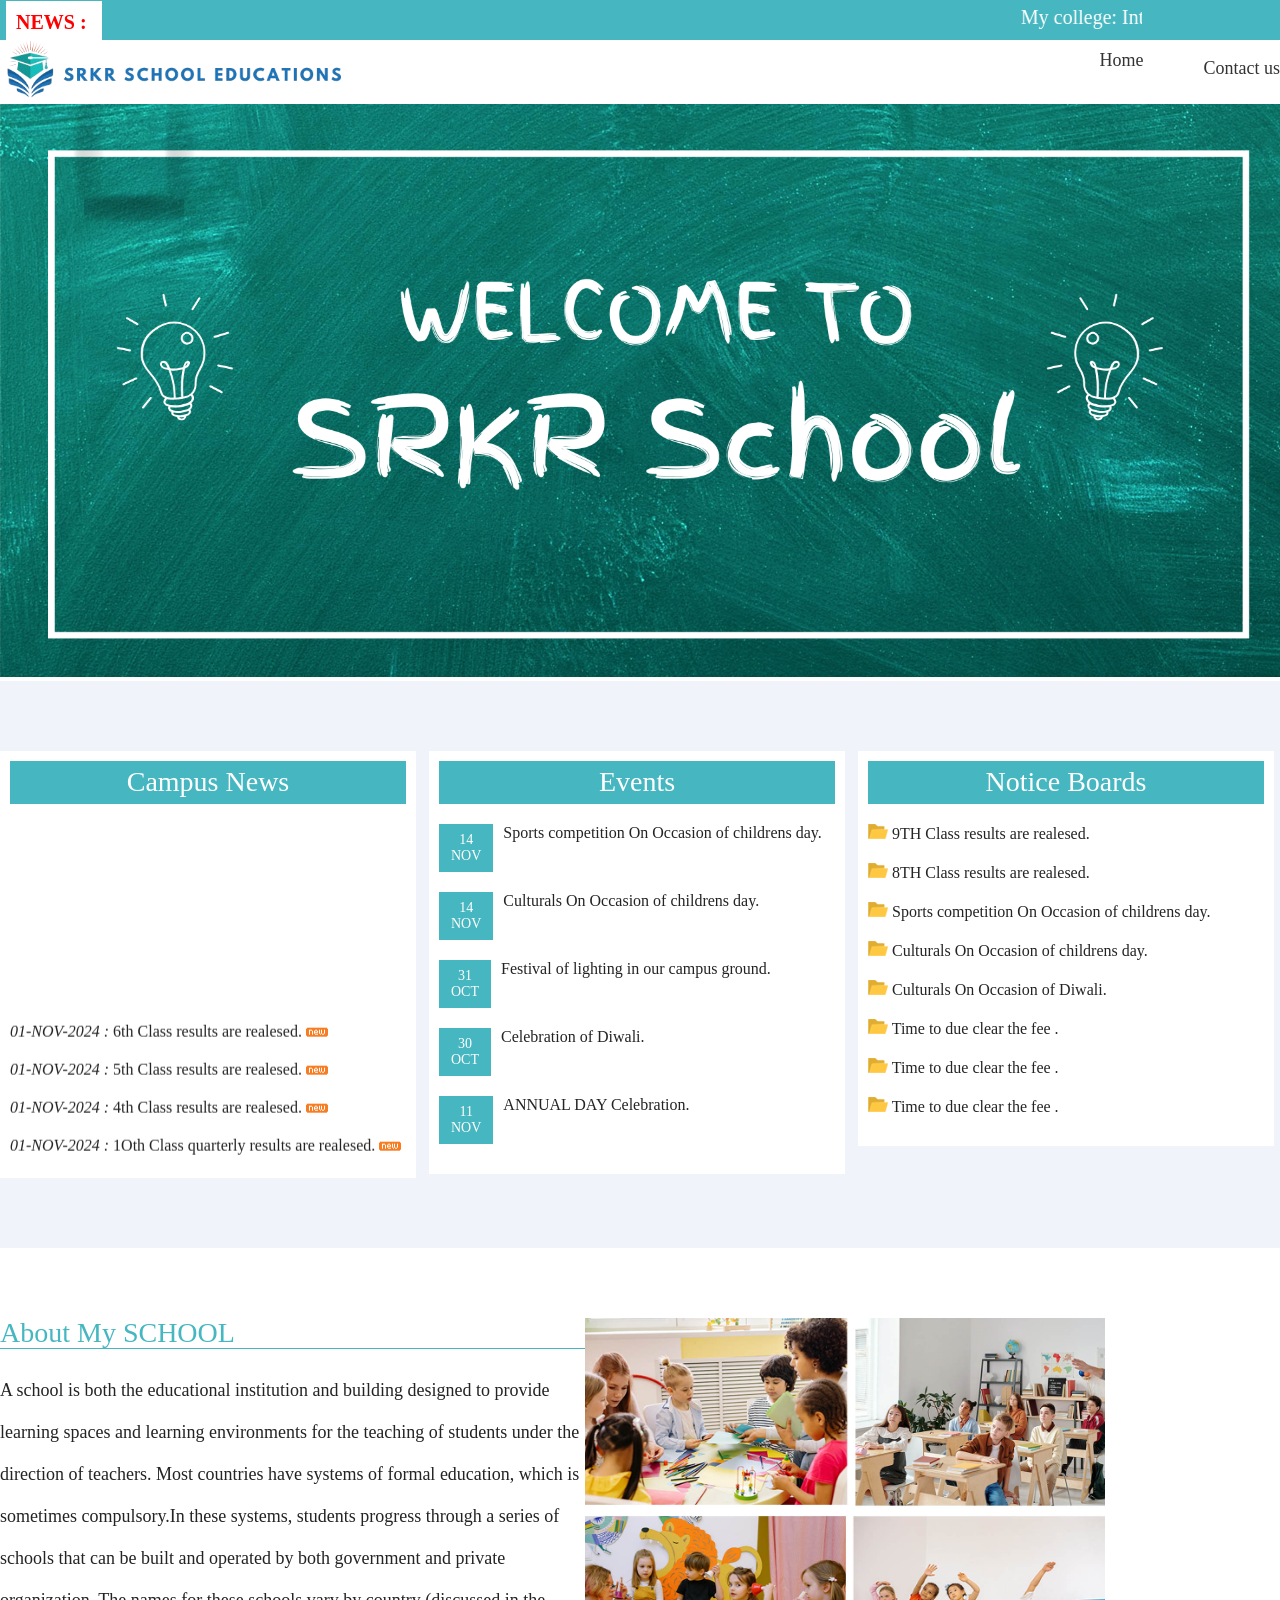
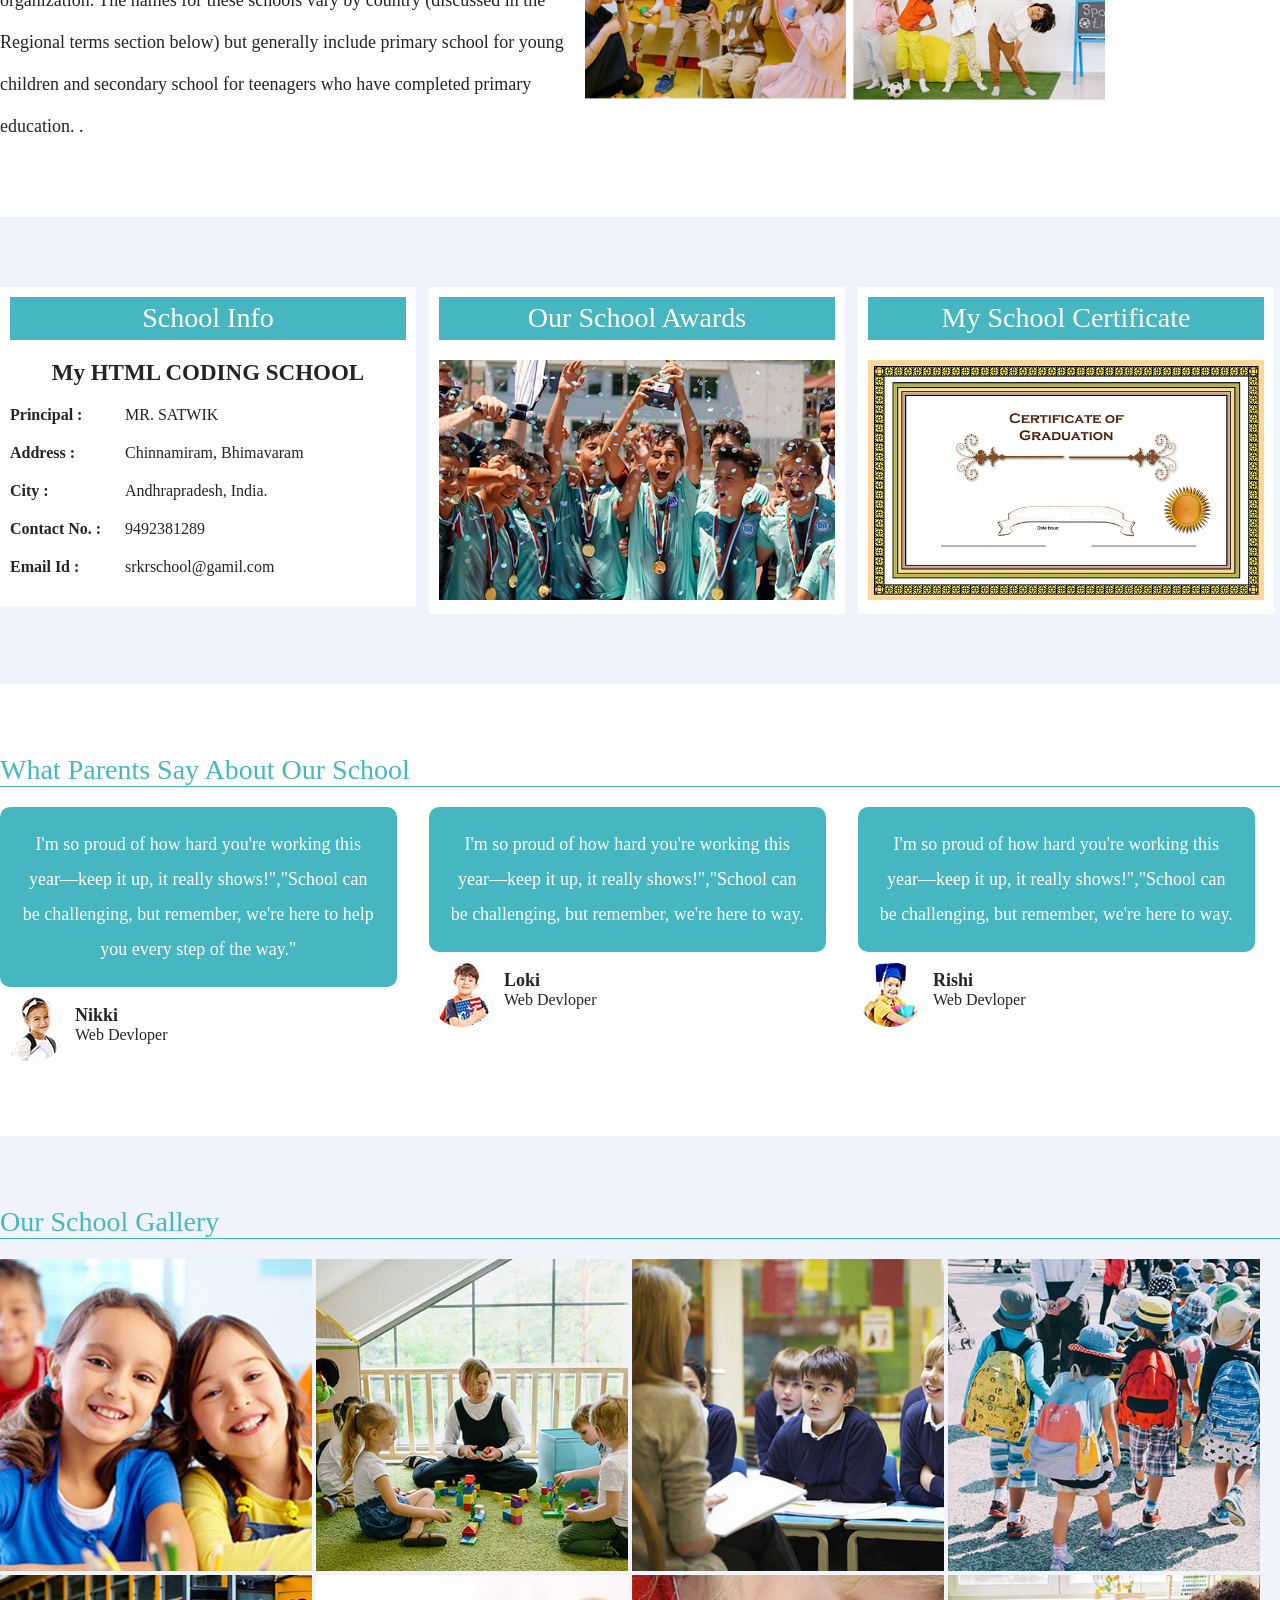
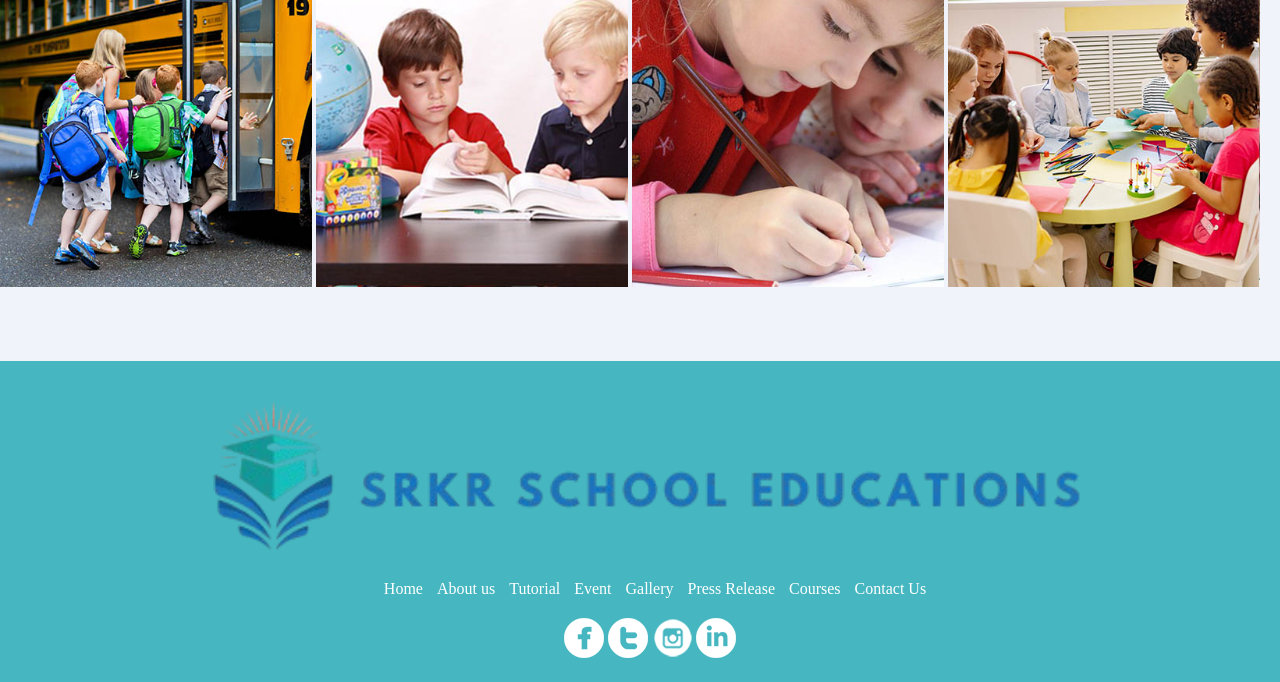
<file: Frontend/index.html>
<!--------- Meta HTML Starts -------->
<!DOCTYPE html>
<html>
  <head>
    <title>College Management System</title>
    <link rel="stylesheet" href="css/style.css">
  </head>
  <body>
<!--------- Meta HTML End --------> 
<!------ Header HTML Starts  ------->
<div class="header">
  <div class="container">
    <b> NEWS : </b>
    <marquee> My college: Intelligence plus curiosity-that is the root of true education. </marquee>
  </div>
</div>
<!------ Header HTML Ends ------->
<!------ Design Logo And Main Menu Section HTML Startss ------->
<div class="container">
  <!-------------------------LOGO SECTION--------------------------->
  <img src="image/footer-logo.png" class="logo">
  <!-------------------------MENU SECTION-------------------------->
  <nav>
    <div class="dropdown">
        <a href="#">Home</a>
        <div class="dropdown-content">
            <a href="adminlogin.html">Admin Login</a>
            <a href="teacherlogin.html">Faculty Login</a>
            <a href="studentlogin.html">Student Login</a>
            <a href="parentlogin.html">Principal Login</a>
            <a href="parentlogin.html">Parent login</a>

        </div>
    </div>
    <a href="contact.html">Contact us</a>
</nav>

</div>
<!------ Design Logo And Main Menu Section HTML End ------->
<!------ Slider HTML Starts ------->
<div class="slider">
  <img src="image/slider.png">
</div>
<!------ Slider HTML End ------->
<!------ Campus, Events and Notice Board HTML Starts ------->
<div class="main-section" style="background:#f0f3fa">
  <div class="container">
    <!--------------------------------CAMPUS NEWS SECTION ---------------------------->
    <div class="event">
      <h2 class="heading">Campus News</h2>
      <div>
        <marquee direction="up" scrollamount="7" style="height:340px;">
          <ul>
            <li>
              <i>01-NOV-2024 :</i> 6th Class results are realesed. <img src="image/new.gif">
            </li>
            <li>
              <i>01-NOV-2024 :</i> 5th Class results are realesed. <img src="image/new.gif">
            </li>
            <li>
              <i>01-NOV-2024 :</i> 4th Class results are realesed. <img src="image/new.gif">
            </li>
            <li>
              <i>01-NOV-2024 :</i> 1Oth Class quarterly results are realesed. <img src="image/new.gif">
            </li>
            <li>
              <i>01-NOV-2024 :</i> 9TH Class results are realesed. <img src="image/new.gif">
            </li>
            <li>
              <i>01-NOV-2024 :</i>8TH Class results are realesed . <img src="image/new.gif">
            </li>
            <li>
              <i>01-NOV-2024 :</i> 7th Class results are realesed.. <img src="image/new.gif">
            </li>
          </ul>
        </marquee>
      </div>
    </div>
    <!----------------------------EVENT SECTION ----------------------->
    <div class="event">
      <h2 class="heading">Events</h2>
      <div>
        <ul>
          <li>
            <span class="event-date">14 <br> NOV </span> Sports competition On Occasion of childrens day.
          </li>
          <li>
            <span class="event-date">14<br> NOV </span> Culturals On Occasion of childrens day.
          </li>
          <li>
            <span class="event-date">31 <br> OCT </span> Festival of lighting in our campus ground.
          </li>
          <li>
            <span class="event-date">30 <br> OCT </span> Celebration of Diwali.
          </li>
          <li>
            <span class="event-date">11<br> NOV</span> ANNUAL DAY Celebration.
          </li>
        </ul>
      </div>
    </div>
    <!--------------------------------NOTICE BOARD SECTION ------------------------->
    <div class="event" id="events">
      <h2 class="heading">Notice Boards</h2>
      <div>
        <ul>
          <li>
            <img src="image/folder.png">  9TH Class results are realesed.
          </li>
          <li>
            <img src="image/folder.png"> 8TH Class results are realesed.
          </li>
          <li>
            <img src="image/folder.png"> Sports competition On Occasion of childrens day.
          </li>
          <li>
            <img src="image/folder.png">  Culturals On Occasion of childrens day.
          </li>
          <li>
            <img src="image/folder.png">  Culturals On Occasion of Diwali.
          </li>
          <li>
            <img src="image/folder.png"> Time to due clear the fee .
          </li>
          <li>
            <img src="image/folder.png"> Time to due clear the fee .
          </li>
          <li>
            <img src="image/folder.png"> Time to due clear the fee .
          </li>
          
        </ul>
      </div>
    </div>
  </div>
</div>
<!------ Campus, Events and Notice Board HTML End ------->
<!---------- About Us HTML Starts --------->
<div class="main-section">
  <div class="container about-us">
    <div>
      <h2 class="heading">About My SCHOOL</h2>
      <p> A school is both the educational institution and building designed to provide learning spaces and learning environments for the teaching of students under the direction of teachers. Most countries have systems of formal education, which is sometimes compulsory.In these systems, students progress through a series of schools that can be built and operated by both government and private organization. The names for these schools vary by country (discussed in the Regional terms section below) but generally include primary school for young children and secondary school for teenagers who have completed primary education. . </p>
    </div>
    <img src="image/about-us.jpg">
  </div>
</div>
<!---------- About Us HTML Ends --------->
<!---------- School Info, Award and Certificate HTML Starts --------->
<div class="main-section award" style="background:#f0f3fa">
  <div class="container">
    <!---------------- SCHOOL INFO SECTION --------------->
    <div class="event">
      <h2 class="heading">School Info</h2>
      <div>
        <h3>My HTML CODING SCHOOL</h3>
        <p>
          <b>Principal : </b> MR. SATWIK
        </p>
        <p>
          <b>Address : </b> Chinnamiram, Bhimavaram
        </p>
        <p>
          <b>City : </b> Andhrapradesh, India.
        </p>
        <p>
          <b>Contact No. : </b> 9492381289
        </p>
        <p>
          <b>Email Id : </b>srkrschool@gamil.com
        </p>
      </div>
    </div>
    <!---------------- SCHOOL AWARD SECTION --------------->
    <div class="event">
      <h2 class="heading">Our School Awards</h2>
      <div>
        <img src="image/award.jpg">
      </div>
    </div>
    <!---------------- SCHOOL CERTIFICATE SECTION --------------->
    <div class="event">
      <h2 class="heading">My School Certificate</h2>
      <div>
        <img src="image/certificate.png">
      </div>
    </div>
  </div>
</div>
<!---------- School Info, Award and Certificate HTML Ends --------->
<!--------- Testimonial HTML Starts -------->
<div class="main-section ">
  <div class="container">
    <h2 class="heading">What Parents Say About Our School</h2>
    <div class="testimonial">
      <div class="testimonial-text"> I'm so proud of how hard you're working this year—keep it up, it really shows!","School can be challenging, but remember, we're here to help you every step of the way." </div>
      <div class="testimonial-detail">
        <div class="testimonial-img">
          <img src="image/testimonial-1.jpg">
        </div>
        <div class="testimonial-name">
          <h5>Nikki</h5>
          <p>Web Devloper</p>
        </div>
      </div>
    </div>
    <div class="testimonial">
      <div class="testimonial-text">I'm so proud of how hard you're working this year—keep it up, it really shows!","School can be challenging, but remember, we're here to way. </div>
      <div class="testimonial-detail">
        <div class="testimonial-img">
          <img src="image/testimonial-2.jpg">
        </div>
        <div class="testimonial-name">
          <h5>Loki</h5>
          <p>Web Devloper</p>
        </div>
      </div>
    </div>
    <div class="testimonial">
      <div class="testimonial-text"> I'm so proud of how hard you're working this year—keep it up, it really shows!","School can be challenging, but remember, we're here to way. </div>
      <div class="testimonial-detail">
        <div class="testimonial-img">
          <img src="image/testimonial-3.jpg">
        </div>
        <div class="testimonial-name">
          <h5>Rishi</h5>
          <p>Web Devloper</p>
        </div>
      </div>
    </div>
  </div>
</div>
<!--------- Testimonial HTML End --------> 
<!--------- Gallery HTML Starts -------->
<div class="main-section gallery" style="background:#f0f3fa">
  <div class="container ">
    <h2 class="heading">Our School Gallery</h2>
    <img src="image/gallery-1.jpg">
    <img src="image/gallery-2.jpg">
    <img src="image/gallery-3.jpg">
    <img src="image/gallery-4.jpg">
    <img src="image/gallery-5.jpg">
    <img src="image/gallery-6.jpg">
    <img src="image/gallery-7.jpg">
    <img src="image/gallery-8.jpg">
  </div>
</div>
<!--------- Gallery HTML End --------> 
<!--------- Footer HTML Starts -------->
<div class="footer">
  <div class="container">
    <div class="footer-sect">
      <img class="footer-logo" src="image/footer-logo.png">
    </div>
    <div class="footer-sect">
      <a href="#"> Home</a>
      <a href="#"> About us</a>
      <a href="#"> Tutorial</a>
      <a href="#"> Event</a>
      <a href="#"> Gallery</a>
      <a href="#"> Press Release</a>
      <a href="#"> Courses</a>
      <a href="#"> Contact Us</a>
    </div>
    <div class="footer-sect">
      <img src="image/icon-fb.png">
      <img src="image/icon-tw.png">
      <img src="image/icon-in.png">
      <img src="image/icon-li.png">
    </div>
  </div>
</div>
<!--------- Footer HTML End --------> 
</body>

</html>
</file>
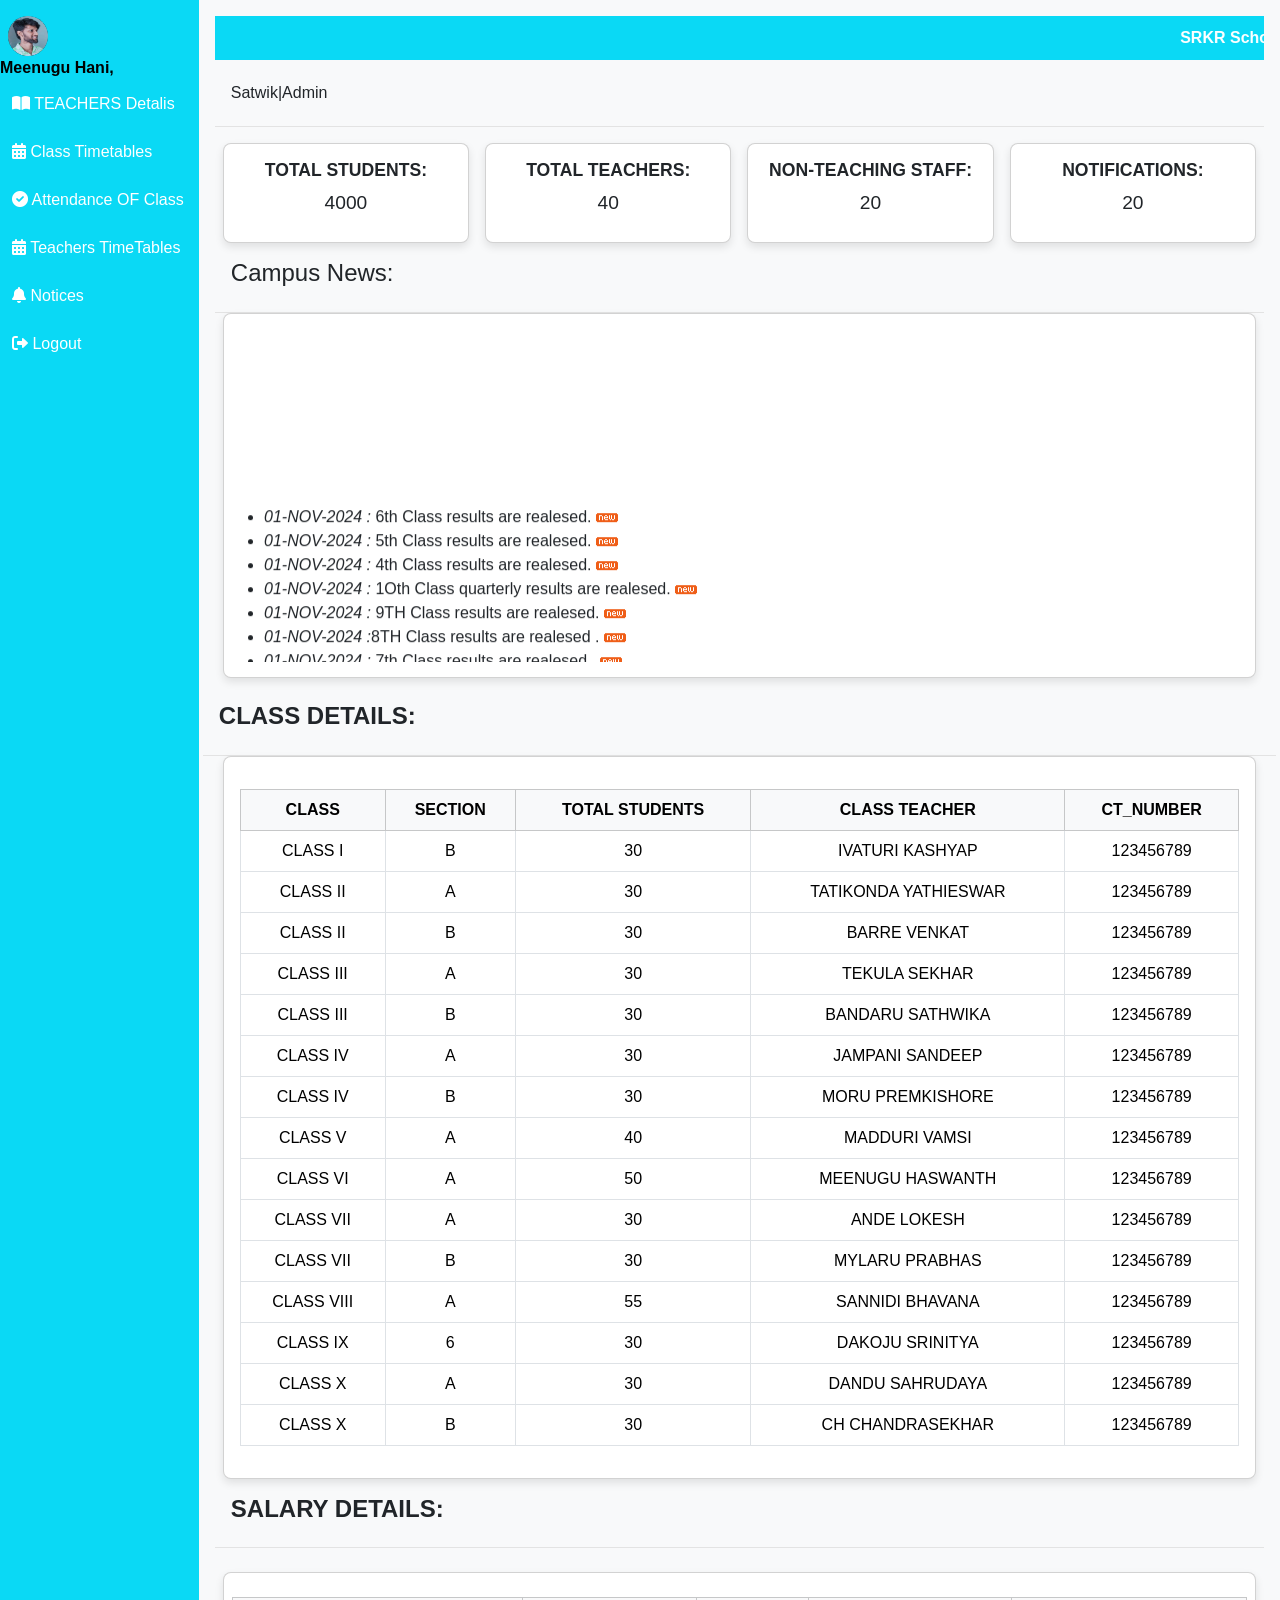
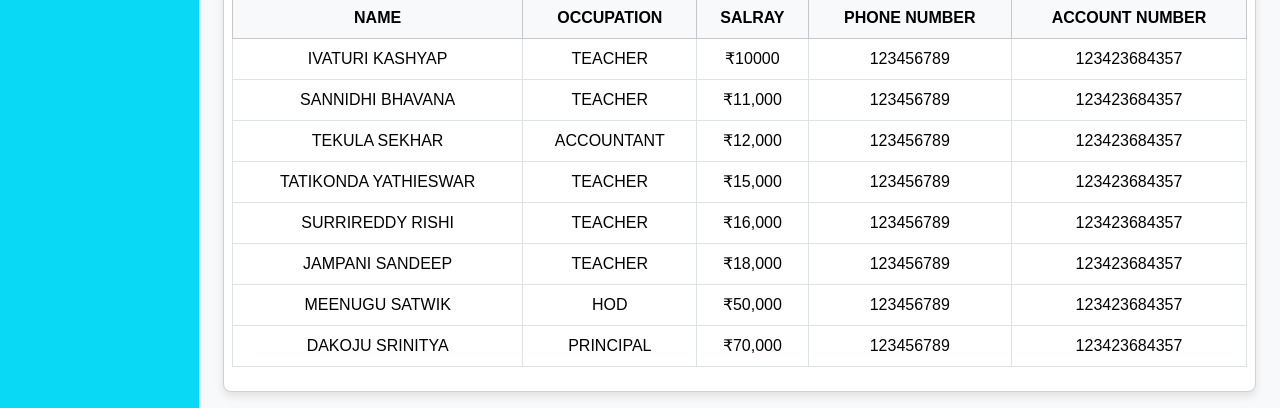
<file: Frontend/admin.html>
<!DOCTYPE html>
<html lang="en">
<head>
    <meta charset="UTF-8">
    <meta name="viewport" content="width=device-width, initial-scale=1.0">
    <title>SRKR</title>
    <!-- Bootstrap CSS for layout -->
    <link href="https://cdn.jsdelivr.net/npm/bootstrap@5.3.0/dist/css/bootstrap.min.css" rel="stylesheet">
    <!-- Icons (Font Awesome) -->
    <link rel="stylesheet" href="https://cdnjs.cloudflare.com/ajax/libs/font-awesome/6.0.0-beta3/css/all.min.css">
    <style>
        /* Custom CSS for styling */
        body {
            font-family: Arial, sans-serif;
            background-color: #f8f9fa;
            display: flex;
        }

        /* Sidebar */
        .sidebar {
            background-color: #0ad9f5;
            color: white;
            min-height: 100vh;
            width: 200px;
            padding-top: 1rem;
        }
        .sidebar h3 {
            text-align: center;
            font-weight: bold;
            margin-bottom: 2rem;
        }
        .sidebar a {
            color: white;
            text-decoration: none;
            padding: 12px;
            display: block;
            font-size: 1rem;
        }
        .sidebar a:hover {
            background-color: #0056b3;
        }

        /* Main Content */
        .main-content {
            flex-grow: 1;
            padding: 1rem;
        }

        /* Dashboard Header */
        .dashboard-header {
            padding: 1rem;
            background-color: #f8f9fa;
            display: flex;
            justify-content: space-between;
            align-items: center;
            border-bottom: 1px solid #e3e3e3;
        }

        /* Cards Section */
        .dashboard-cards {
            display: flex;
            justify-content: space-between;
            margin-top: 1rem;
        }
        .card {
            flex: 1;
            margin: 0 0.5rem;
            padding: 0.5rem;
            border-radius: 08px;
            background-color: white;
            box-shadow: 0 4px 8px rgba(0, 0, 0, 0.1);
            text-align: center;
        }
        .card h5 ,.Kcards{
            margin-top: 0.5rem;
            font-size: 1.1rem;
        }
        .card p,.Kcards {
            font-size: 1.2rem;
            
        }

        /* Section Layout */
        .section {
            margin-top: 0.5rem;
        }
        .section .card {
            padding: 1rem;
        }

        /* Table */
        .table {
            margin-top: 1rem;
        }
        .table th, .table td {
            vertical-align: middle;
            text-align: center;
        }

        /* Additional styles */
        .badge {
            font-size: 0.9rem;
        }
        .Kcard{
          flex: 1;
            margin: 0 0.5rem;
            padding: 0.5rem;
            border-radius: 08px;
            background-color: white;
            box-shadow: 0 4px 8px rgba(0, 0, 0, 0.1);
            text-align:center
        }
        .Ncard {
            flex: 1;
            margin: 0 0.5rem;
            padding: 0.5rem;
            border-radius: 08px;
            background-color: white;
            box-shadow: 0 4px 8px rgba(0, 0, 0, 0.1);
            
        }
        .overview-card {
          flex: 1;
          background-color: #fff;
          padding: 20px;
          border-radius: 8px;
          text-align: center;
          box-shadow: 0 2px 5px rgba(8, 8, 8, 0.1);
        }
        table th, table td {
          padding: 12px;
          text-align: center;
          border-bottom: 1px solid #000000;
        }

        table th {
          background-color: #ffffff;
        }

        table tr:nth-child(even) {
          background-color: #ffffff;
        }
        .timetable table, .exam-results table {
            width: 100%;
            border-collapse: collapse;
            background-color: #ffffff;
            border-radius: 10px;
            overflow: hidden;

          }
          .timetable, .exam-results {
            margin-bottom: 20px;
          }

          .timetable h3, .exam-results h3 {
            font-size: 20px;
            margin-bottom: 10px;
          }
        
    </style>
</head>
<body>
  
    <!-- Sidebar -->
     
    <div class="sidebar d-flex flex-column">
      <img src="image/dashboard.jpg" alt="Profile Picture" style="width: 40px; height: 40px; border-radius: 50%; margin-left: 8px;">
      <span style="color: rgb(0, 0, 0);"><b>Meenugu Hani,</b></span>
        <a href="#"><i class="fas fa-book-open"></i> TEACHERS Detalis</a>
        <a href="#"><i class="fas fa-calendar-alt"></i> Class Timetables</a>
        <a href="#"><i class="fas fa-check-circle"></i> Attendance OF Class</a>
        <a href="#"><i class="fas fa-calendar-alt"></i> Teachers TimeTables</a>
        <a href="#"><i class="fas fa-bell"></i> Notices</a>
        <a href="adminlogin.html"><i class="fas fa-sign-out-alt"></i> Logout</a>
    </div>

    <!-- Main Content -->
    <div class="main-content">
      <marquee behavior="scroll" direction="left" style="background-color: #0ad9f5; color: white; padding: 10px; font-weight: bold;">
        SRKR School: Intelligence plus curiosity—that is the root of true education. Education is not the filling of a pail, but the lighting of a fire.
    </marquee>
        <!-- Dashboard Header -->
        <div class="dashboard-header d-flex align-items-center justify-content-between">
            <h6>Satwik|Admin</h6>
        </div>

        <!-- Dashboard Cards -->
        <div class="dashboard-cards">
            <div class="card">
                <h5><b>TOTAL STUDENTS:</b></h5>
                <p>4000</p>
            </div>
            <div class="card">
                <h5><b>TOTAL TEACHERS:</b></bNotifications></h5>
                <p>40</p>
            </div>
            <div class="card">
                <h5><b>NON-TEACHING STAFF:</b></h5>
                <p>20</p>
            </div>
            <div class="card">
                <h5><b>NOTIFICATIONS:</b></h5>
                <p>20</p>
            </div>
        </div>
        <div class="dashboard-header d-flex align-items-center justify-content-between">
            <h4>Campus News:</h4>
        </div>

        <div class="col-md-12">
            <div class="card">
            <div>
              <marquee direction="up" scrollamount="10" style="height:340px;">
                <ul>
                  <li>
                    <i>01-NOV-2024 :</i> 6th Class results are realesed. <img src="image/new.gif">
                  </li>
                  <li>
                    <i>01-NOV-2024 :</i> 5th Class results are realesed. <img src="image/new.gif">
                  </li>
                  <li>
                    <i>01-NOV-2024 :</i> 4th Class results are realesed. <img src="image/new.gif">
                  </li>
                  <li>
                    <i>01-NOV-2024 :</i> 1Oth Class quarterly results are realesed. <img src="image/new.gif">
                  </li>
                  <li>
                    <i>01-NOV-2024 :</i> 9TH Class results are realesed. <img src="image/new.gif">
                  </li>
                  <li>
                    <i>01-NOV-2024 :</i>8TH Class results are realesed . <img src="image/new.gif">
                  </li>
                  <li>
                    <i>01-NOV-2024 :</i> 7th Class results are realesed.. <img src="image/new.gif">
                  </li>
                  <li>
                    <i>01-NOV-2024 :</i> 6th Class results are realesed. <img src="image/new.gif">
                  </li>
                  <li>
                    <i>01-NOV-2024 :</i> 5th Class results are realesed. <img src="image/new.gif">
                  </li>
                  <li>
                    <i>01-NOV-2024 :</i> 4th Class results are realesed. <img src="image/new.gif">
                  </li>
                  <li>
                    <i>01-NOV-2024 :</i> 1Oth Class quarterly results are realesed. <img src="image/new.gif">
                  </li>
                  <li>
                    <i>01-NOV-2024 :</i> 9TH Class results are realesed. <img src="image/new.gif">
                  </li>
                  <li>
                    <i>01-NOV-2024 :</i>8TH Class results are realesed . <img src="image/new.gif">
                  </li>
                  <li>
                    <i>01-NOV-2024 :</i> 7th Class results are realesed.. <img src="image/new.gif">
                  </li>
                  <li>
                    <i>01-NOV-2024 :</i> 6th Class results are realesed. <img src="image/new.gif">
                  </li>
                  <li>
                    <i>01-NOV-2024 :</i> 5th Class results are realesed. <img src="image/new.gif">
                  </li>
                  <li>
                    <i>01-NOV-2024 :</i> 4th Class results are realesed. <img src="image/new.gif">
                  </li>
                  <li>
                    <i>01-NOV-2024 :</i> 1Oth Class quarterly results are realesed. <img src="image/new.gif">
                  </li>
                  <li>
                    <i>01-NOV-2024 :</i> 9TH Class results are realesed. <img src="image/new.gif">
                  </li>
                  <li>
                    <i>01-NOV-2024 :</i>8TH Class results are realesed . <img src="image/new.gif">
                  </li>
                  <li>
                    <i>01-NOV-2024 :</i> 7th Class results are realesed.. <img src="image/new.gif">
                  </li>
                </ul>
              </marquee>
            </div>
          </div>
        
        <!-- Information Sections -->
        <div class="section row">
            
          <div class="dashboard-header d-flex align-items-center justify-content-between">
            <h4><b>CLASS DETAILS:</b></h4>
        </div><br>
        <br>
            <!-- All Expenses Table -->
            <div class="col-md-12">
                <div class="card">
                    
                    <table class="table table-bordered">
                        <thead class="table-light">
                            <tr>
                                <th>CLASS</th>
                                <th>SECTION</th>
                                <th>TOTAL STUDENTS</th>
                                <th>CLASS TEACHER</th>
                                <th>CT_NUMBER</th>
                            </tr>
                        </thead>
                        <tbody>
                            <tr>
                                <td>CLASS I</td>
                                <td>B</td>
                                <td>30</td>
                                <td>IVATURI KASHYAP</td>
                                <td>123456789</td>
                            </tr>
                            <tr>
                                <td>CLASS II</td>
                                <td>A</td>
                                <td>30</td>
                                <td>TATIKONDA YATHIESWAR</td>
                                <td>123456789</td>
                            </tr>
                            <tr>
                                <td>CLASS II</td>
                                <td>B</td>
                                <td>30</td>
                                <td>BARRE VENKAT</td>
                                <td>123456789</td>
                            </tr>
                            <tr>
                                <td>CLASS III</td>
                                <td>A</td>
                                <td>30</td>
                                <td>TEKULA SEKHAR</td>
                                <td>123456789</td>
                            </tr>
                            <tr>
                                <td>CLASS III</td>
                                <td>B</td>
                                <td>30</td>
                                <td>BANDARU SATHWIKA</td>
                                <td>123456789</td>
                            </tr>
                            <tr>
                                <td>CLASS IV</td>
                                <td>A</td>
                                <td>30</td>
                                <td>JAMPANI SANDEEP</td>
                                <td>123456789</td>
                            </tr>
                            <tr>
                                <td>CLASS IV</td>
                                <td>B</td>
                                <td>30</td>
                                <td>MORU PREMKISHORE</td>
                                <td>123456789</td>
                            </tr>
                            <tr>
                                <td>CLASS V</td>
                                <td>A</td>
                                <td>40</td>
                                <td>MADDURI VAMSI</td>
                                <td>123456789</td>
                            </tr>
                            <tr>
                                <td>CLASS VI</td>
                                <td>A</td>
                                <td>50</td>
                                <td>MEENUGU HASWANTH</td>
                                <td>123456789</td>
                            </tr>
                            <tr>
                                <td>CLASS VII</td>
                                <td>A</td>
                                <td>30</td>
                                <td>ANDE LOKESH</td>
                                <td>123456789</td>
                            </tr>
                            <tr>
                                <td>CLASS VII</td>
                                <td>B</td>
                                <td>30</td>
                                <td>MYLARU PRABHAS</td>
                                <td>123456789</td>
                            </tr>
                            <tr>
                                <td>CLASS VIII</td>
                                <td>A</td>
                                <td>55</td>
                                <td>SANNIDI BHAVANA</td>
                                <td>123456789</td>
                            </tr>
                            <tr>
                                <td>CLASS IX</td>
                                <td>6</td>
                                <td>30</td>
                                <td>DAKOJU SRINITYA</td>
                                <td>123456789</td>
                            </tr>
                            <tr>
                                <td>CLASS X</td>
                                <td>A</td>
                                <td>30</td>
                                <td>DANDU SAHRUDAYA</td>
                                <td>123456789</td>
                            </tr>
                            <tr>
                                <td>CLASS X</td>
                                <td>B</td>
                                <td>30</td>
                                <td>CH CHANDRASEKHAR</td>
                                <td>123456789</td>
                            </tr>
                            
                           
                        </tbody>
                    </table>
                </div>
            </div>
        </div>


        <div class="dashboard-header d-flex align-items-center justify-content-between">
            <h4><b> SALARY DETAILS:</b></h4>
        </div><br>
        <div class="col-md-12">
            <div class="card">
                
                <table class="table table-bordered">
                    <thead class="table-light">
                        <tr>
                            <th>NAME</th>
                            <th>OCCUPATION</th>
                            <th>SALRAY</th>
                            <th>PHONE NUMBER</th>
                            <th>ACCOUNT NUMBER</th>
                        </tr>
                    </thead>
                    <tbody>
                        <tr>
                            <td>IVATURI KASHYAP</td>
                            <td>TEACHER</td>
                            <td>₹10000</td>
                            <td>123456789</td>
                            <td>123423684357</td>
                        </tr>
                        <tr>
                            <td>SANNIDHI BHAVANA</td>
                            <td>TEACHER</td>
                            <td>₹11,000</td>
                            <td>123456789</td>
                            <td>123423684357</td>
                        </tr>
                        <tr>
                            <td>TEKULA SEKHAR</td>
                            <td>ACCOUNTANT</td>
                            <td>₹12,000</td>
                            <td>123456789</td>
                            <td>123423684357</td>
                        </tr>
                        <tr>
                            <td>TATIKONDA YATHIESWAR</td>
                            <td>TEACHER</td>
                            <td>₹15,000</td>
                            <td>123456789</td>
                            <td>123423684357</td>
                        </tr>
                        <tr>
                            <td>SURRIREDDY RISHI</td>
                            <td>TEACHER</td>
                            <td>₹16,000</td>
                            <td>123456789</td>
                            <td>123423684357</td>
                        </tr>
                        <tr>
                            <td>JAMPANI SANDEEP</td>
                            <td>TEACHER</td>
                            <td>₹18,000</td>
                            <td>123456789</td>
                            <td>123423684357</td>
                        </tr>
                        <tr>
                            <td>MEENUGU SATWIK</td>
                            <td>HOD</td>
                            <td>₹50,000</td>
                            <td>123456789</td>
                            <td>123423684357</td>
                        </tr>
                        <tr>
                            <td>DAKOJU SRINITYA</td>
                            <td>PRINCIPAL</td>
                            <td>₹70,000</td>
                            <td>123456789</td>
                            <td>123423684357</td>
                        </tr>
        

    <!-- Bootstrap JS for interactivity -->
    </body>
</html>
</file>
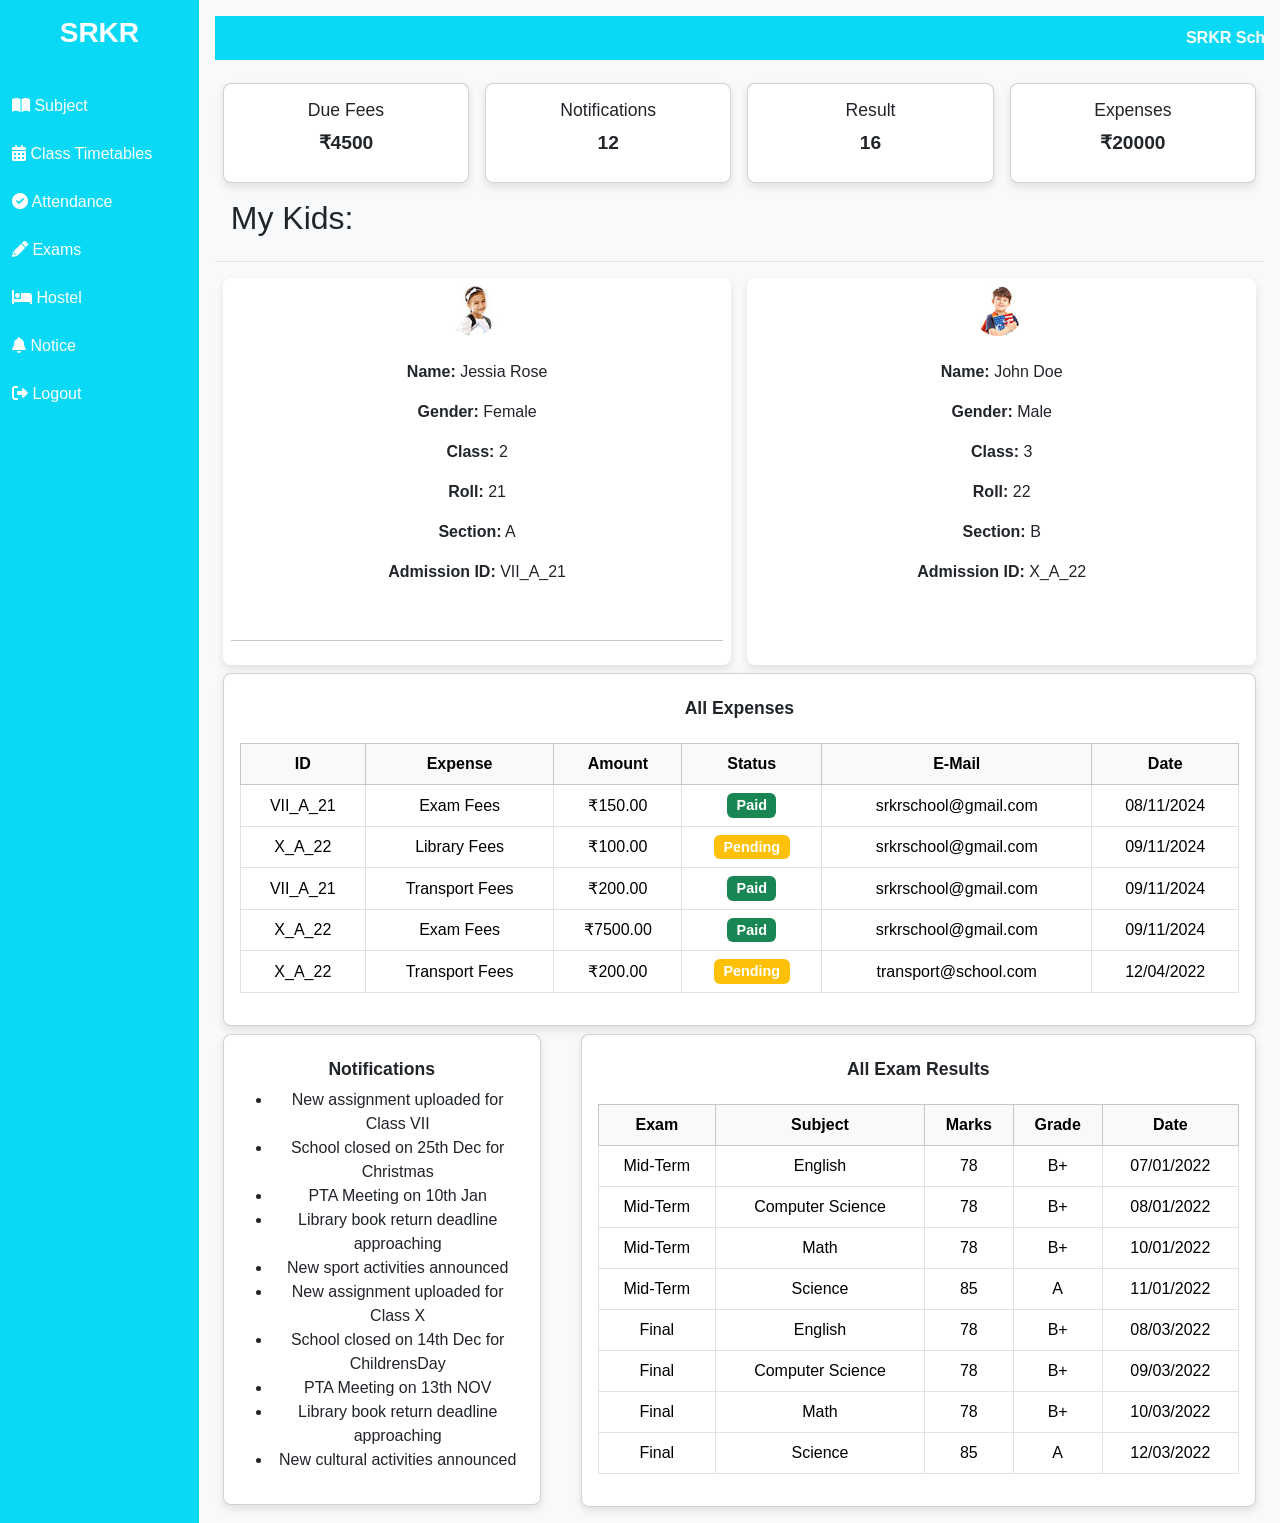
<file: Frontend/parent.html>
<!DOCTYPE html>
<html lang="en">
<head>
    <meta charset="UTF-8">
    <meta name="viewport" content="width=device-width, initial-scale=1.0">
    <title>Admin Dashboard</title>
    <!-- Bootstrap CSS for layout -->
    <link href="https://cdn.jsdelivr.net/npm/bootstrap@5.3.0/dist/css/bootstrap.min.css" rel="stylesheet">
    <!-- Icons (Font Awesome) -->
    <link rel="stylesheet" href="https://cdnjs.cloudflare.com/ajax/libs/font-awesome/6.0.0-beta3/css/all.min.css">
    <style>
        /* Custom CSS for styling */
        body {
            font-family: Arial, sans-serif;
            background-color: #f8f9fa;
            display: flex;
        }

        /* Sidebar */
        .sidebar {
            background-color: #0ad9f5;
            color: white;
            min-height: 100vh;
            width: 200px;
            padding-top: 1rem;
        }
        .sidebar h3 {
            text-align: center;
            font-weight: bold;
            margin-bottom: 2rem;
        }
        .sidebar a {
            color: white;
            text-decoration: none;
            padding: 12px;
            display: block;
            font-size: 1rem;
        }
        .sidebar a:hover {
            background-color: #0056b3;
        }

        /* Main Content */
        .main-content {
            flex-grow: 1;
            padding: 1rem;
        }

        /* Dashboard Header */
        .dashboard-header {
            padding: 1rem;
            background-color: #f8f9fa;
            display: flex;
            justify-content: space-between;
            align-items: center;
            border-bottom: 1px solid #e3e3e3;
        }

        /* Cards Section */
        .dashboard-cards {
            display: flex;
            justify-content: space-between;
            margin-top: 1rem;
        }
        .card {
            flex: 1;
            margin: 0 0.5rem;
            padding: 0.5rem;
            border-radius: 08px;
            background-color: white;
            box-shadow: 0 4px 8px rgba(0, 0, 0, 0.1);
            text-align: center;
        }
        .card h5 ,.Kcards{
            margin-top: 0.5rem;
            font-size: 1.1rem;
        }
        .card p,.Kcards {
            font-size: 1.2rem;
            font-weight: bold;
        }

        /* Section Layout */
        .section {
            margin-top: 0.5rem;
        }
        .section .card {
            padding: 1rem;
        }

        /* Table */
        .table {
            margin-top: 1rem;
        }
        .table th, .table td {
            vertical-align: middle;
            text-align: center;
        }

        /* Additional styles */
        .badge {
            font-size: 0.9rem;
        }
        .Kcard{
          flex: 1;
            margin: 0 0.5rem;
            padding: 0.5rem;
            border-radius: 08px;
            background-color: white;
            box-shadow: 0 4px 8px rgba(0, 0, 0, 0.1);
            text-align:center
        }
        
    </style>
</head>
<body>
  
    <!-- Sidebar -->
     
    <div class="sidebar d-flex flex-column">
        <h3>SRKR</h3>
        <a href="#"><i class="fas fa-book-open"></i> Subject</a>
        <a href="#"><i class="fas fa-calendar-alt"></i> Class Timetables</a>
        <a href="#"><i class="fas fa-check-circle"></i> Attendance</a>
        <a href="#"><i class="fas fa-pencil-alt"></i> Exams</a>
        <a href="#"><i class="fas fa-bed"></i> Hostel</a>
        <a href="#"><i class="fas fa-bell"></i> Notice</a>
        <a href="parentlogin.html"><i class="fas fa-sign-out-alt"></i> Logout</a>
    </div>

    <!-- Main Content -->
    <div class="main-content">
      <marquee behavior="scroll" direction="left" style="background-color: #0ad9f5; color: white; padding: 10px; font-weight: bold;">
        SRKR School: Intelligence plus curiosity—that is the root of true education. Education is not the filling of a pail, but the lighting of a fire.
    </marquee>
        <!-- Dashboard Header -->

        <!-- Dashboard Cards -->
        <div class="dashboard-cards">
            <div class="card">
                <h5>Due Fees</h5>
                <p>₹4500</p>
            </div>
            <div class="card">
                <h5>Notifications</h5>
                <p>12</p>
            </div>
            <div class="card">
                <h5>Result</h5>
                <p>16</p>
            </div>
            <div class="card">
                <h5>Expenses</h5>
                <p>₹20000</p>
            </div>
        </div>
        
        <div class="dashboard-header d-flex align-items-center justify-content-between">
          <h2>My Kids:</h2>
      </div>
               <!-- My Kids Info -->
        <div class="dashboard-cards">
        <div class="Kcard">
          <img src="image/testimonial-1.jpg" alt="Profile Photo" class="rounded-circle me-2" style="width: 50px; height: 50px;"><br><br>
          <p><strong>Name:</strong> Jessia Rose</p>
          <p><strong>Gender:</strong> Female</p>
          <p><strong>Class:</strong> 2</p>
          <p><strong>Roll:</strong> 21</p>
          <p><strong>Section:</strong> A</p>
          <p><strong>Admission ID:</strong> VII_A_21</p>
          <br>
          <hr>
        </div>
          <div class="Kcard">
          <img src="image/testimonial-2.jpg" alt="Profile Photo" class="rounded-circle me-2" style="width: 50px; height: 50px;">
          <br><br>
          <p><strong>Name:</strong> John Doe</p>
          <p><strong>Gender:</strong> Male</p>
          <p><strong>Class:</strong> 3</p>
          <p><strong>Roll:</strong> 22</p>
          <p><strong>Section:</strong> B</p>
          <p><strong>Admission ID:</strong> X_A_22</p>
      </div>
    </div>

        <!-- Information Sections -->
        <div class="section row">
            

            <!-- All Expenses Table -->
            <div class="col-md-12">
                <div class="card">
                    <h5><b>All Expenses</b></h5>
                    <table class="table table-bordered">
                        <thead class="table-light">
                            <tr>
                                <th>ID</th>
                                <th>Expense</th>
                                <th>Amount</th>
                                <th>Status</th>
                                <th>E-Mail</th>
                                <th>Date</th>
                            </tr>
                        </thead>
                        <tbody>
                            <tr>
                                <td>VII_A_21</td>
                                <td>Exam Fees</td>
                                <td>₹150.00</td>
                                <td><span class="badge bg-success">Paid</span></td>
                                <td>srkrschool@gmail.com</td>
                                <td>08/11/2024</td>
                            </tr>
                            <tr>
                                <td>X_A_22</td>
                                <td>Library Fees</td>
                                <td>₹100.00</td>
                                <td><span class="badge bg-warning">Pending</span></td>
                                <td>srkrschool@gmail.com</td>
                                <td>09/11/2024</td>
                            </tr>
                            <tr>
                                <td>VII_A_21</td>
                                <td>Transport Fees</td>
                                <td>₹200.00</td>
                                <td><span class="badge bg-success">Paid</span></td>
                                <td>srkrschool@gmail.com</td>
                                <td>09/11/2024</td>
                            </tr>
                            <tr>
                                <td>X_A_22</td>
                                <td>Exam Fees</td>
                                <td>₹7500.00</td>
                                <td><span class="badge bg-success">Paid</span></td>
                                <td>srkrschool@gmail.com</td>
                                <td>09/11/2024</td>
                            </tr>
                            <tr>
                                <td>X_A_22</td>
                                <td>Transport Fees</td>
                                <td>₹200.00</td>
                                <td><span class="badge bg-warning">Pending</span></td>
                                <td>transport@school.com</td>
                                <td>12/04/2022</td>
                            </tr>
                           
                        </tbody>
                    </table>
                </div>
            </div>
        </div>

        <!-- Notifications and Results Section -->
        <div class="section row">
            <div class="col-md-4">
                <div class="card">
                    <h5><strong>Notifications</strong></h5>
                    <ul>
                        <li>New assignment uploaded for Class VII</li>
                        <li>School closed on 25th Dec for Christmas</li>
                        <li>PTA Meeting on 10th Jan</li>
                        <li>Library book return deadline approaching</li>
                        <li>New sport activities announced</li>
                        <li>New assignment uploaded for Class X</li>
                        <li>School closed on 14th Dec for ChildrensDay</li>
                        <li>PTA Meeting on 13th NOV</li>
                        <li>Library book return deadline approaching</li>
                        <li>New cultural activities announced</li>
                    </ul>
                </div>
            </div>
            <div class="col-md-8">
                <div class="card">
                    <h5><strong>All Exam Results</strong></h5>
                    <table class="table table-bordered">
                        <thead class="table-light">
                            <tr>
                                <th>Exam</th>
                                <th>Subject</th>
                                <th>Marks</th>
                                <th>Grade</th>
                                <th>Date</th>
                            </tr>
                        </thead>
                        <tbody>
                            <tr>
                                <td>Mid-Term</td>
                                <td>English</td>
                                <td>78</td>
                                <td>B+</td>
                                <td>07/01/2022</td>
                            </tr>
                            <tr>
                                <td>Mid-Term</td>
                                <td>Computer Science</td>
                                <td>78</td>
                                <td>B+</td>
                                <td>08/01/2022</td>
                            </tr>
                            <tr>
                                <td>Mid-Term</td>
                                <td>Math</td>
                                <td>78</td>
                                <td>B+</td>
                                <td>10/01/2022</td>
                            </tr>
                            <tr>
                                <td>Mid-Term</td>
                                <td>Science</td>
                                <td>85</td>
                                <td>A</td>
                                <td>11/01/2022</td>
                            </tr>
                            <tr>
                                <td>Final</td>
                                <td>English</td>
                                <td>78</td>
                                <td>B+</td>
                                <td>08/03/2022</td>
                            </tr>
                            <tr>
                                <td>Final</td>
                                <td>Computer Science</td>
                                <td>78</td>
                                <td>B+</td>
                                <td>09/03/2022</td>
                            </tr>
                            <tr>
                                <td>Final</td>
                                <td>Math</td>
                                <td>78</td>
                                <td>B+</td>
                                <td>10/03/2022</td>
                            </tr>
                            <tr>
                                <td>Final</td>
                                <td>Science</td>
                                <td>85</td>
                                <td>A</td>
                                <td>12/03/2022</td>
                            </tr>
                        </tbody>
                    </table>
                </div>
            </div>
        </div>
    </div>

    <!-- Bootstrap JS for interactivity -->
    </body>
</html>
</file>
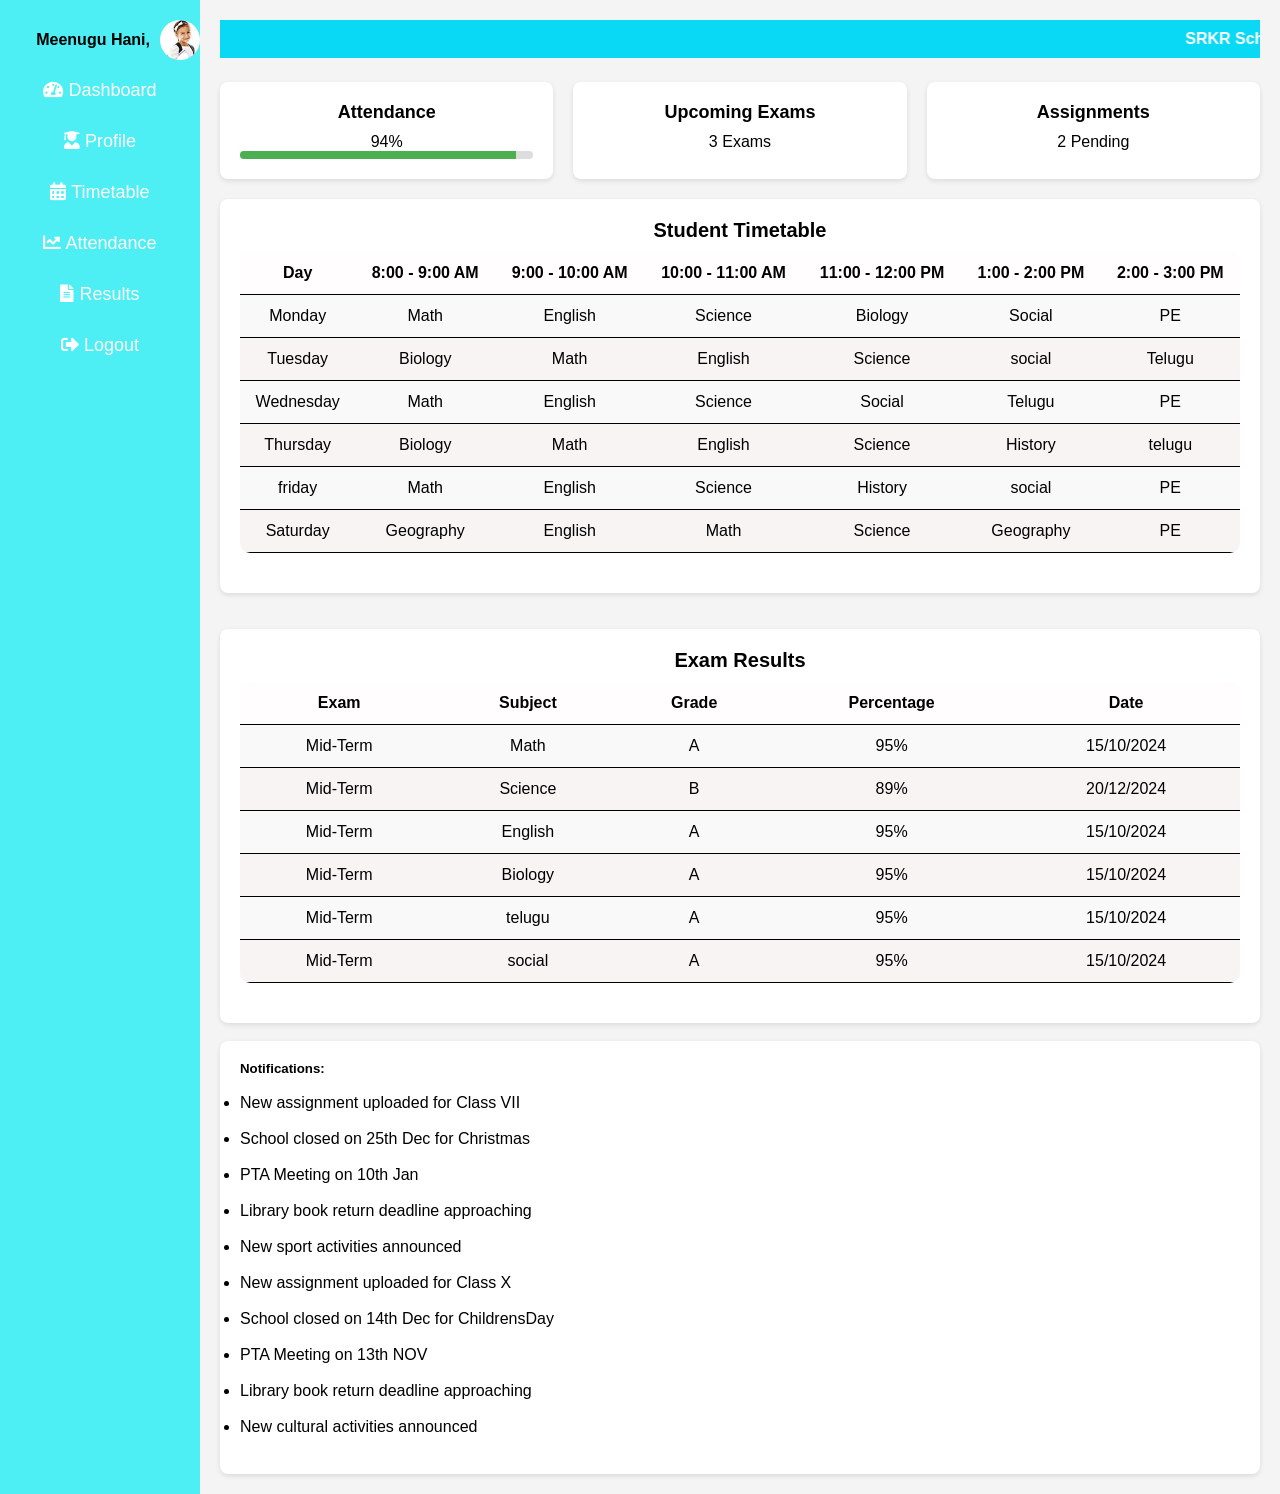
<file: Frontend/student.html>
<!DOCTYPE html>
<html lang="en">
<head>
    <meta charset="UTF-8">
    <meta name="viewport" content="width=device-width, initial-scale=1.0">
    <title>Student Dashboard</title>
    <link rel="stylesheet" href="css/student.css">
    <link rel="stylesheet" href="https://cdnjs.cloudflare.com/ajax/libs/font-awesome/5.15.4/css/all.min.css">
</head>
<body>
    <!-- Sidebar -->
    <nav class="sidebar">
        <div class="user-info">
            <span style="color: rgb(0, 0, 0);"><b>Meenugu Hani,</b></span>
            <img src="image/testimonial-1.jpg" alt="Profile Picture">
        </div>
        <ul>
            <li><a href="#"><i class="fas fa-tachometer-alt"></i> Dashboard</a></li>
            <li><a href="#"><i class="fas fa-user-graduate"></i> Profile</a></li>
            <li><a href="#"><i class="fas fa-calendar-alt"></i> Timetable</a></li>
            <li><a href="#"><i class="fas fa-chart-line"></i> Attendance</a></li>
            <li><a href="#"><i class="fas fa-file-alt"></i> Results</a></li>
            <li><a href="studentlogin.html"><i class="fas fa-sign-out-alt"></i> Logout</a></li>
        </ul>
    </nav>

    <!-- Main Content -->
    <div class="main-content">
        <marquee behavior="scroll" direction="left" style="background-color: #0ad9f5; color: white; padding: 10px; font-weight: bold;">
            SRKR School: Intelligence plus curiosity—that is the root of true education. Education is not the filling of a pail, but the lighting of a fire.
        </marquee>
        <!-- Header -->
        <header class="header">
        </header>

        <!-- Dashboard Overview -->
        <section class="dashboard-overview">
            <div class="overview-card">
                <h3>Attendance</h3>
                <p>94%</p>
                <div class="progress-bar">
                    <div class="progress" style="width: 94%;"></div>
                </div>
            </div>
            <div class="overview-card">
                <h3>Upcoming Exams</h3>
                <p>3 Exams</p>
            </div>
            <div class="overview-card">
                <h3>Assignments</h3>
                <p>2 Pending</p>
            </div>
        </section>

        <!-- Timetable Section -->
        <div class="overview-card">
        <section class="timetable">
            <h3>Student Timetable</h3>
            <table>
                <tr>
                    <th>Day</th>
                    <th>8:00 - 9:00 AM</th>
                    <th>9:00 - 10:00 AM</th>
                    <th>10:00 - 11:00 AM</th>
                    <th>11:00 - 12:00 PM</th>
                    <th>1:00 - 2:00 PM</th>
                    <th>2:00 - 3:00 PM</th>
                </tr>
                <tr>
                    <td>Monday</td>
                    <td>Math</td>
                    <td>English</td>
                    <td>Science</td>
                    <td>Biology</td>
                    <td>Social</td>
                    <td>PE</td>
                </tr>
                <tr>
                    <td>Tuesday</td>
                    <td>Biology</td>
                    <td>Math</td>
                    <td>English</td>
                    <td>Science</td>
                    <td>social</td>
                    <td>Telugu</td>
                </tr>
                <tr>
                    <td>Wednesday</td>
                    <td>Math</td>
                    <td>English</td>
                    <td>Science</td>
                    <td>Social</td>
                    <td>Telugu</td>
                    <td>PE</td>
                </tr>
                <tr>
                    <td>Thursday</td>
                    <td>Biology</td>
                    <td>Math</td>
                    <td>English</td>
                    <td>Science</td>
                    <td>History</td>
                    <td>telugu</td>
                </tr>
                <tr>
                    <td>friday</td>
                    <td>Math</td>
                    <td>English</td>
                    <td>Science</td>
                    <td>History</td>
                    <td>social</td>
                    <td>PE</td>
                </tr>
                <tr>
                    <td>Saturday</td>
                    <td>Geography</td>
                    <td>English</td>
                    <td>Math</td>
                    <td>Science</td>
                    <td>Geography</td>
                    <td>PE</td>
                </tr>
                <!-- Add more rows for each day -->
            </table>
        </section>
    </div>
<br><br>
        <!-- Exam Results Section -->
        <div class="overview-card">
        <section class="exam-results">
            <h3>Exam Results</h3>
            <table>
                <tr>
                    <th>Exam</th>
                    <th>Subject</th>
                    <th>Grade</th>
                    <th>Percentage</th>
                    <th>Date</th>
                </tr>
                <tr>
                    <td>Mid-Term</td>
                    <td>Math</td>
                    <td>A</td>
                    <td>95%</td>
                    <td>15/10/2024</td>
                </tr>
                <tr>
                    <td>Mid-Term</td>
                    <td>Science</td>
                    <td>B</td>
                    <td>89%</td>
                    <td>20/12/2024</td>
                </tr>
                <tr>
                    <td>Mid-Term</td>
                    <td>English</td>
                    <td>A</td>
                    <td>95%</td>
                    <td>15/10/2024</td>
                </tr>
                <tr>
                    <td>Mid-Term</td>
                    <td>Biology</td>
                    <td>A</td>
                    <td>95%</td>
                    <td>15/10/2024</td>
                </tr>
                <tr>
                    <td>Mid-Term</td>
                    <td>telugu</td>
                    <td>A</td>
                    <td>95%</td>
                    <td>15/10/2024</td>
                </tr>
                <tr>
                    <td>Mid-Term</td>
                    <td>social</td>
                    <td>A</td>
                    <td>95%</td>
                    <td>15/10/2024</td>
                </tr>
                <!-- Add more rows as needed -->
            </table>
        </section>
        </div><br>
        <div class="noverview-card">
                    <h5><strong>Notifications:</strong></h5><br>
                    <ul>
                       <li>New assignment uploaded for Class VII</li><br>
                        <li>School closed on 25th Dec for Christmas</li><br>
                        <li>PTA Meeting on 10th Jan</li><br>
                        <li>Library book return deadline approaching</li><br>
                        <li>New sport activities announced</li><br>
                        <li>New assignment uploaded for Class X</li><br>
                        <li>School closed on 14th Dec for ChildrensDay</li><br>
                        <li>PTA Meeting on 13th NOV</li><br>
                        <li>Library book return deadline approaching</li><br>
                        <li>New cultural activities announced</li><br>
                    </ul>
                </div>
            </div>
</body>
</html>
</file>
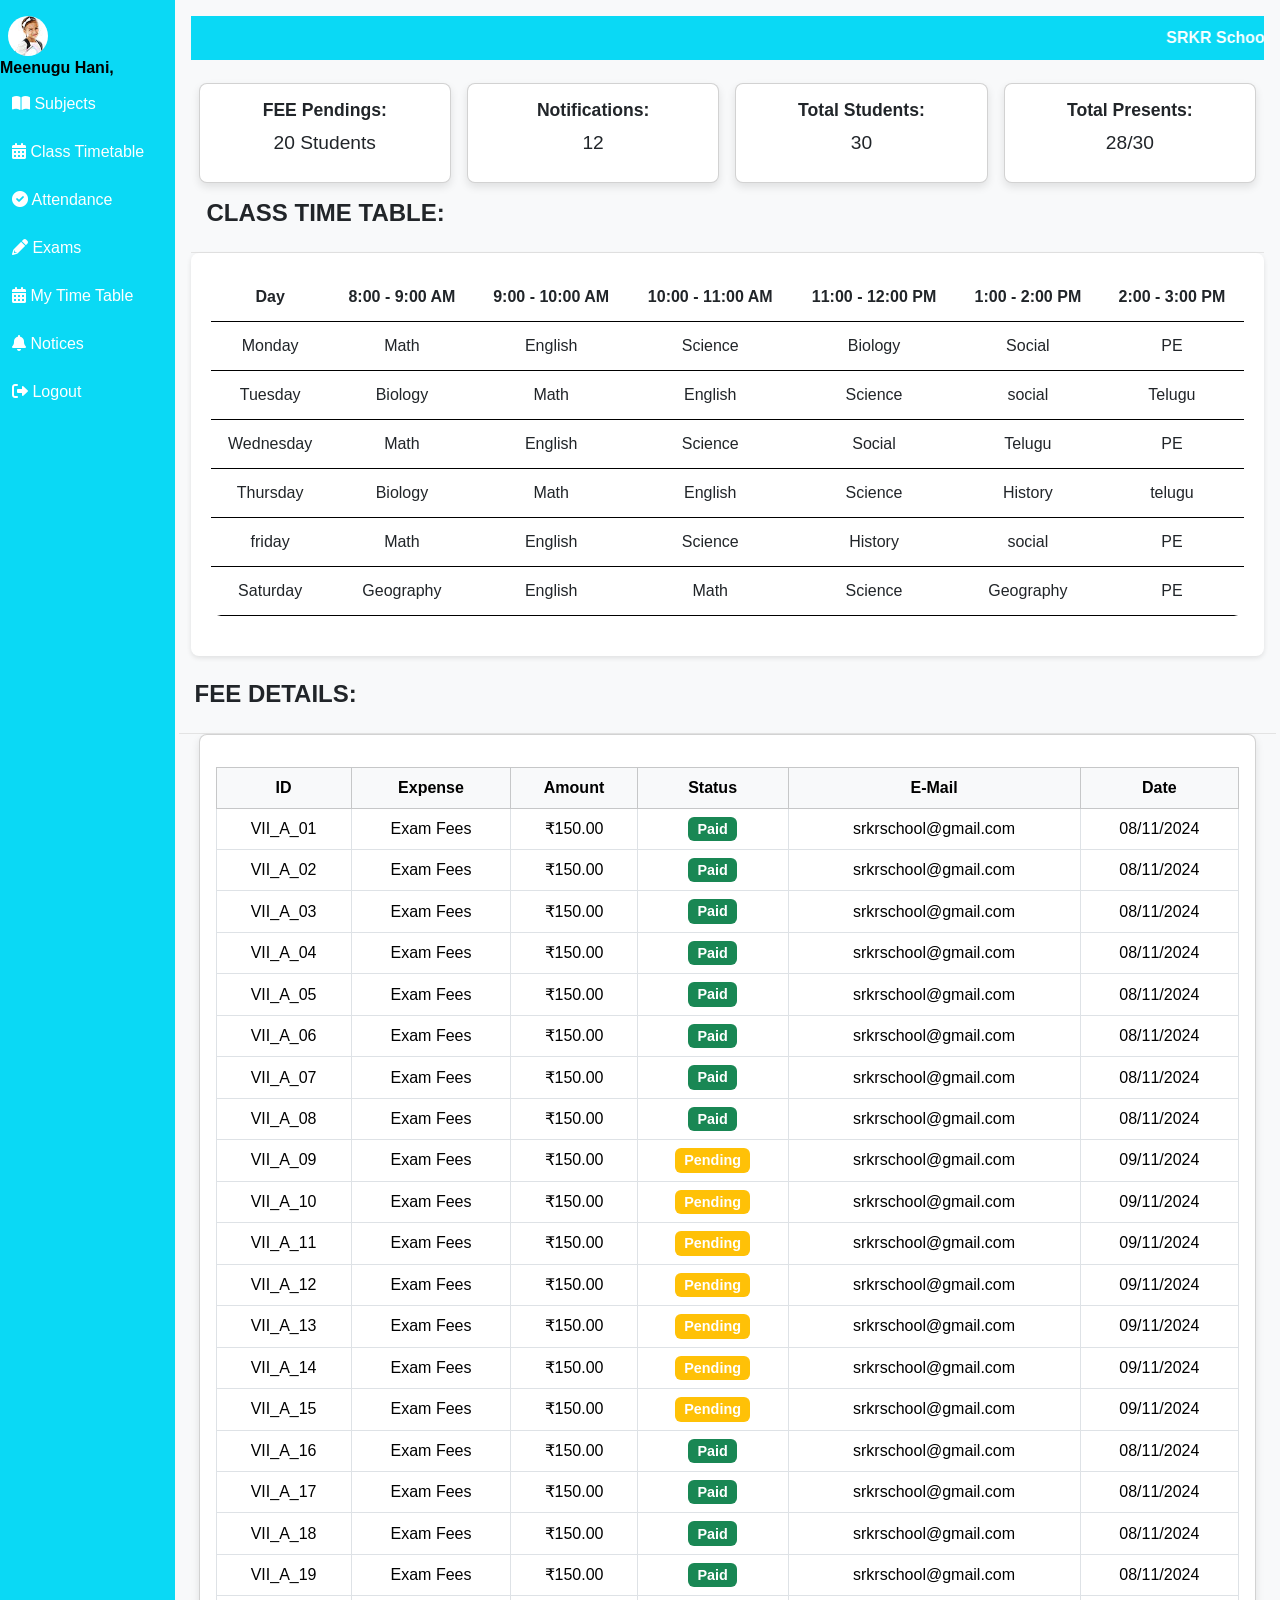
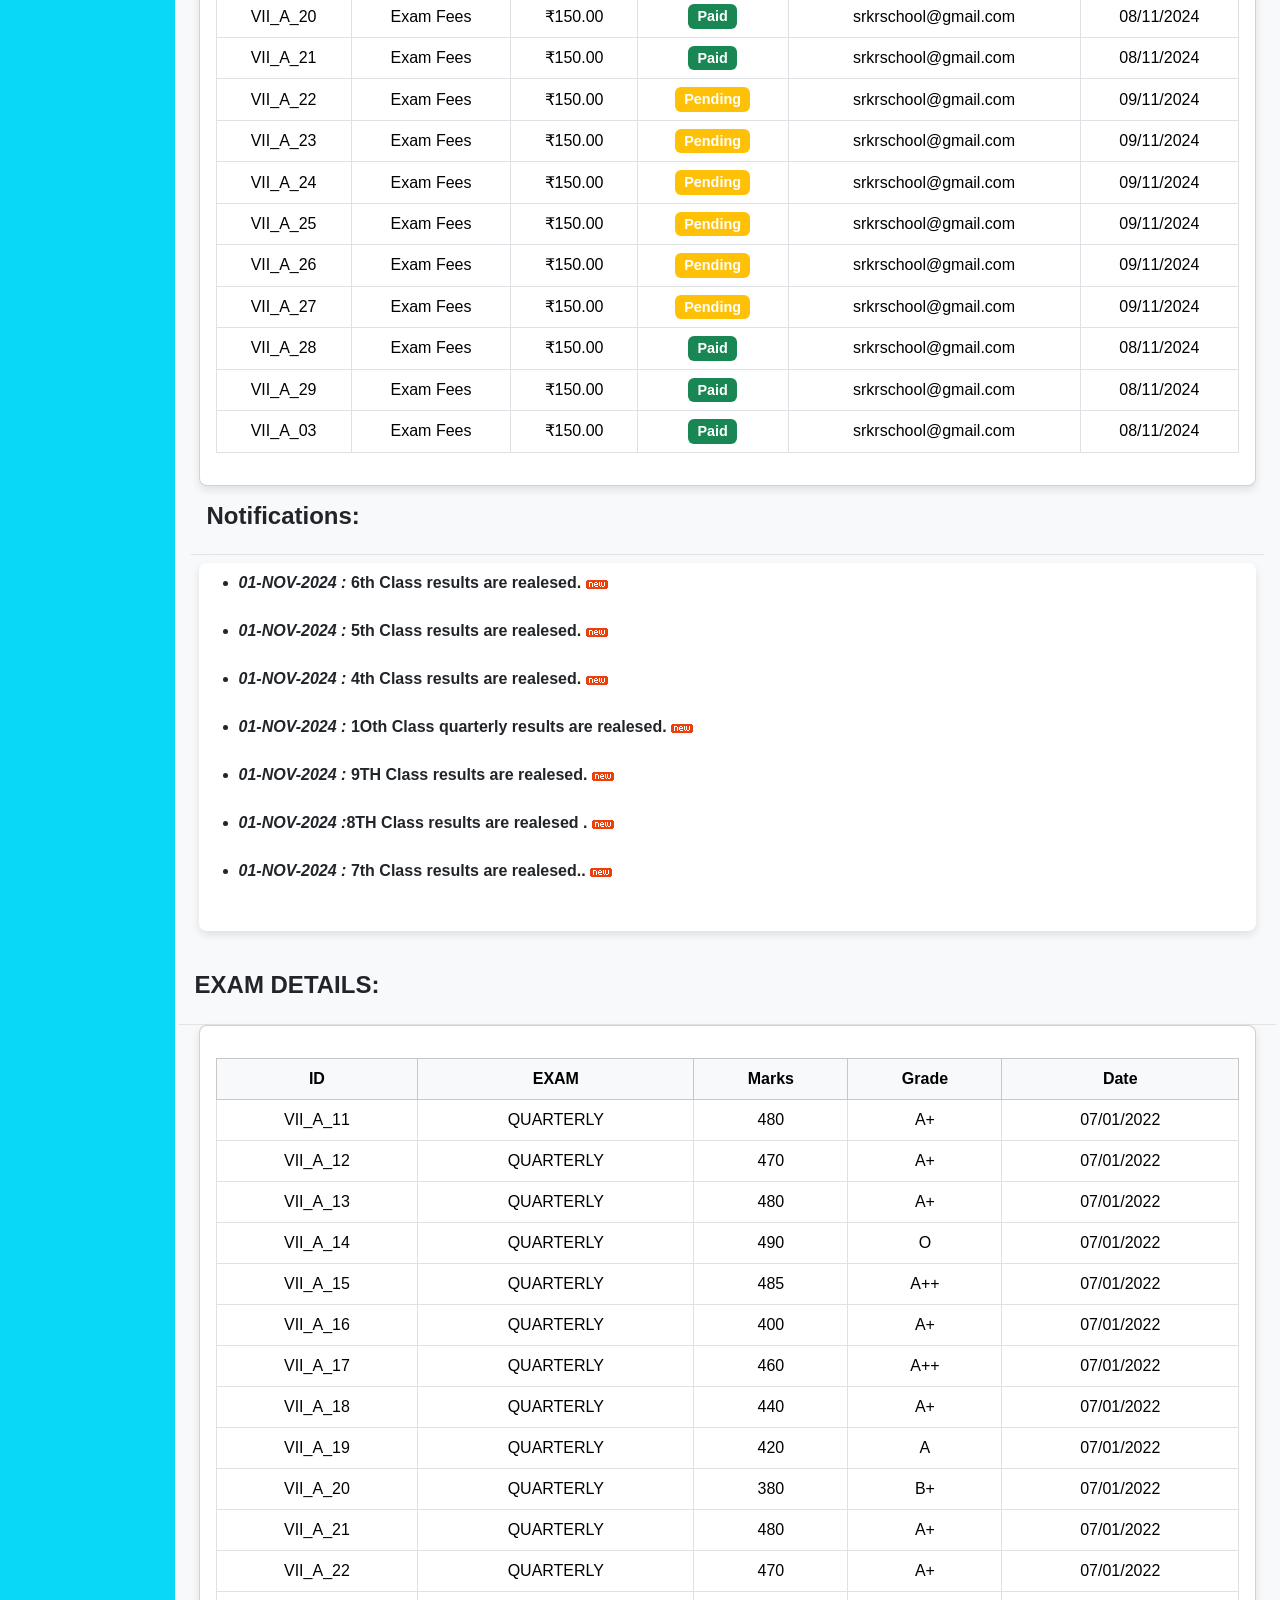
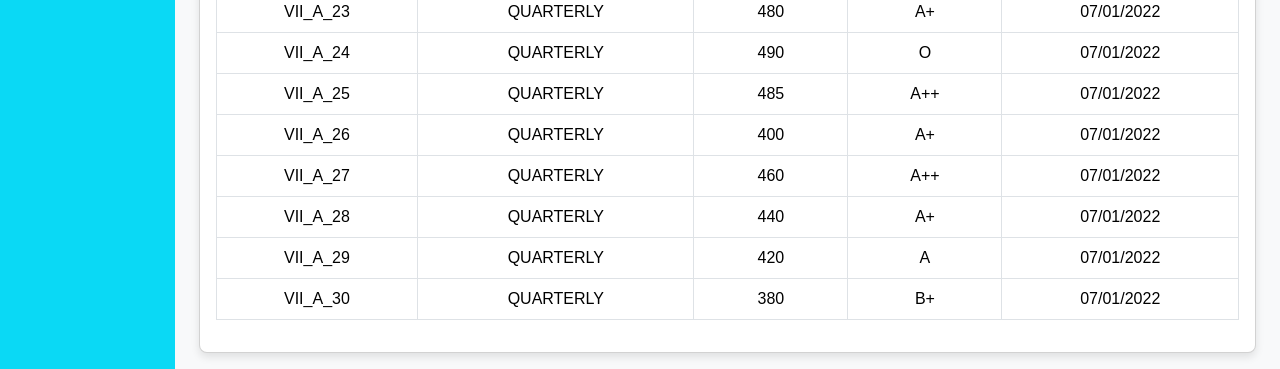
<file: Frontend/teacher.html>
<!DOCTYPE html>
<html lang="en">
<head>
    <meta charset="UTF-8">
    <meta name="viewport" content="width=device-width, initial-scale=1.0">
    <title>srkr</title>
    <!-- Bootstrap CSS for layout -->
    <link href="https://cdn.jsdelivr.net/npm/bootstrap@5.3.0/dist/css/bootstrap.min.css" rel="stylesheet">
    <!-- Icons (Font Awesome) -->
    <link rel="stylesheet" href="https://cdnjs.cloudflare.com/ajax/libs/font-awesome/6.0.0-beta3/css/all.min.css">
    <style>
        /* Custom CSS for styling */
        body {
            font-family: Arial, sans-serif;
            background-color: #f8f9fa;
            display: flex;
        }

        /* Sidebar */
        .sidebar {
            background-color: #0ad9f5;
            color: white;
            min-height: 100vh;
            width: 200px;
            padding-top: 1rem;
        }
        .sidebar h3 {
            text-align: center;
            font-weight: bold;
            margin-bottom: 2rem;
        }
        .sidebar a {
            color: white;
            text-decoration: none;
            padding: 12px;
            display: block;
            font-size: 1rem;
        }
        .sidebar a:hover {
            background-color: #0056b3;
        }

        /* Main Content */
        .main-content {
            flex-grow: 1;
            padding: 1rem;
        }

        /* Dashboard Header */
        .dashboard-header {
            padding: 1rem;
            background-color: #f8f9fa;
            display: flex;
            justify-content: space-between;
            align-items: center;
            border-bottom: 1px solid #e3e3e3;
        }

        /* Cards Section */
        .dashboard-cards {
            display: flex;
            justify-content: space-between;
            margin-top: 1rem;
        }
        .card {
            flex: 1;
            margin: 0 0.5rem;
            padding: 0.5rem;
            border-radius: 08px;
            background-color: white;
            box-shadow: 0 4px 8px rgba(0, 0, 0, 0.1);
            text-align: center;
        }
        .card h5 ,.Kcards{
            margin-top: 0.5rem;
            font-size: 1.1rem;
        }
        .card p,.Kcards {
            font-size: 1.2rem;
            
        }

        /* Section Layout */
        .section {
            margin-top: 0.5rem;
        }
        .section .card {
            padding: 1rem;
        }

        /* Table */
        .table {
            margin-top: 1rem;
        }
        .table th, .table td {
            vertical-align: middle;
            text-align: center;
        }

        /* Additional styles */
        .badge {
            font-size: 0.9rem;
        }
        .Kcard{
          flex: 1;
            margin: 0 0.5rem;
            padding: 0.5rem;
            border-radius: 08px;
            background-color: white;
            box-shadow: 0 4px 8px rgba(0, 0, 0, 0.1);
            text-align:center
        }
        .Ncard {
            flex: 1;
            margin: 0 0.5rem;
            padding: 0.5rem;
            border-radius: 08px;
            background-color: white;
            box-shadow: 0 4px 8px rgba(0, 0, 0, 0.1);
            
        }
        .overview-card {
          flex: 1;
          background-color: #fff;
          padding: 20px;
          border-radius: 8px;
          text-align: center;
          box-shadow: 0 2px 5px rgba(8, 8, 8, 0.1);
        }
        table th, table td {
          padding: 12px;
          text-align: center;
          border-bottom: 1px solid #000000;
        }

        table th {
          background-color: #ffffff;
        }

        table tr:nth-child(even) {
          background-color: #ffffff;
        }
        .timetable table, .exam-results table {
            width: 100%;
            border-collapse: collapse;
            background-color: #ffffff;
            border-radius: 10px;
            overflow: hidden;

          }
          .timetable, .exam-results {
            margin-bottom: 20px;
          }

          .timetable h3, .exam-results h3 {
            font-size: 20px;
            margin-bottom: 10px;
          }
        
    </style>
</head>
<body>
  
    <!-- Sidebar -->
     
    <div class="sidebar d-flex flex-column">
      <img src="image/testimonial-1.jpg" alt="Profile Picture" style="width: 40px; height: 40px; border-radius: 50%; margin-left: 8px;">
      <span style="color: rgb(0, 0, 0);"><b>Meenugu Hani,</b></span>
        <a href="#"><i class="fas fa-book-open"></i> Subjects</a>
        <a href="#"><i class="fas fa-calendar-alt"></i> Class Timetable</a>
        <a href="#"><i class="fas fa-check-circle"></i> Attendance</a>
        <a href="#"><i class="fas fa-pencil-alt"></i> Exams</a>
        <a href="#"><i class="fas fa-calendar-alt"></i> My Time Table </a>
        <a href="#"><i class="fas fa-bell"></i> Notices</a>
        <a href="teacherlogin.html"><i class="fas fa-sign-out-alt"></i> Logout</a>
    </div>

    <!-- Main Content -->
    <div class="main-content">
      <marquee behavior="scroll" direction="left" style="background-color: #0ad9f5; color: white; padding: 10px; font-weight: bold;">
        SRKR School: Intelligence plus curiosity—that is the root of true education. Education is not the filling of a pail, but the lighting of a fire.
    </marquee>
        <!-- Dashboard Header -->
        

        <!-- Dashboard Cards -->
        <div class="dashboard-cards">
            <div class="card">
                <h5><b>FEE Pendings:</b></h5>
                <p>20 Students</p>
            </div>
            <div class="card">
                <h5><b>Notifications:</b></bNotifications></h5>
                <p>12</p>
            </div>
            <div class="card">
                <h5><b>Total Students:</b></h5>
                <p>30</p>
            </div>
            <div class="card">
                <h5><b>Total Presents:</b></h5>
                <p>28/30</p>
            </div>
        </div>
        <div class="dashboard-header d-flex align-items-center justify-content-between">
          <h4><b>CLASS TIME TABLE:</b></h4>
      </div>

        <div class="overview-card">
          <section class="timetable">
              <table>
                  <tr>
                      <th>Day</th>
                      <th>8:00 - 9:00 AM</th>
                      <th>9:00 - 10:00 AM</th>
                      <th>10:00 - 11:00 AM</th>
                      <th>11:00 - 12:00 PM</th>
                      <th>1:00 - 2:00 PM</th>
                      <th>2:00 - 3:00 PM</th>
                  </tr>
                  <tr>
                      <td>Monday</td>
                      <td>Math</td>
                      <td>English</td>
                      <td>Science</td>
                      <td>Biology</td>
                      <td>Social</td>
                      <td>PE</td>
                  </tr>
                  <tr>
                      <td>Tuesday</td>
                      <td>Biology</td>
                      <td>Math</td>
                      <td>English</td>
                      <td>Science</td>
                      <td>social</td>
                      <td>Telugu</td>
                  </tr>
                  <tr>
                      <td>Wednesday</td>
                      <td>Math</td>
                      <td>English</td>
                      <td>Science</td>
                      <td>Social</td>
                      <td>Telugu</td>
                      <td>PE</td>
                  </tr>
                  <tr>
                      <td>Thursday</td>
                      <td>Biology</td>
                      <td>Math</td>
                      <td>English</td>
                      <td>Science</td>
                      <td>History</td>
                      <td>telugu</td>
                  </tr>
                  <tr>
                      <td>friday</td>
                      <td>Math</td>
                      <td>English</td>
                      <td>Science</td>
                      <td>History</td>
                      <td>social</td>
                      <td>PE</td>
                  </tr>
                  <tr>
                      <td>Saturday</td>
                      <td>Geography</td>
                      <td>English</td>
                      <td>Math</td>
                      <td>Science</td>
                      <td>Geography</td>
                      <td>PE</td>
                  </tr>
                  <!-- Add more rows for each day -->
              </table>
              </section>
        </div>
        <!-- Information Sections -->
        <div class="section row">
            
          <div class="dashboard-header d-flex align-items-center justify-content-between">
            <h4><b>FEE DETAILS:</b></h4>
        </div><br>
        <br>
            <!-- All Expenses Table -->
            <div class="col-md-12">
                <div class="card">
                    
                    <table class="table table-bordered">
                        <thead class="table-light">
                            <tr>
                                <th>ID</th>
                                <th>Expense</th>
                                <th>Amount</th>
                                <th>Status</th>
                                <th>E-Mail</th>
                                <th>Date</th>
                            </tr>
                        </thead>
                        <tbody>
                            <tr>
                                <td>VII_A_01</td>
                                <td>Exam Fees</td>
                                <td>₹150.00</td>
                                <td><span class="badge bg-success">Paid</span></td>
                                <td>srkrschool@gmail.com</td>
                                <td>08/11/2024</td>
                            </tr>
                            <tr>
                              <td>VII_A_02</td>
                              <td>Exam Fees</td>
                              <td>₹150.00</td>
                              <td><span class="badge bg-success">Paid</span></td>
                              <td>srkrschool@gmail.com</td>
                              <td>08/11/2024</td>
                          </tr>
                          <tr>
                            <td>VII_A_03</td>
                            <td>Exam Fees</td>
                            <td>₹150.00</td>
                            <td><span class="badge bg-success">Paid</span></td>
                            <td>srkrschool@gmail.com</td>
                            <td>08/11/2024</td>
                        </tr>
                        <tr>
                          <td>VII_A_04</td>
                          <td>Exam Fees</td>
                          <td>₹150.00</td>
                          <td><span class="badge bg-success">Paid</span></td>
                          <td>srkrschool@gmail.com</td>
                          <td>08/11/2024</td>
                      </tr>
                      <tr>
                        <td>VII_A_05</td>
                        <td>Exam Fees</td>
                        <td>₹150.00</td>
                        <td><span class="badge bg-success">Paid</span></td>
                        <td>srkrschool@gmail.com</td>
                        <td>08/11/2024</td>
                    </tr>
                    <tr>
                      <td>VII_A_06</td>
                      <td>Exam Fees</td>
                      <td>₹150.00</td>
                      <td><span class="badge bg-success">Paid</span></td>
                      <td>srkrschool@gmail.com</td>
                      <td>08/11/2024</td>
                  </tr>
                  <tr>
                    <td>VII_A_07</td>
                    <td>Exam Fees</td>
                    <td>₹150.00</td>
                    <td><span class="badge bg-success">Paid</span></td>
                    <td>srkrschool@gmail.com</td>
                    <td>08/11/2024</td>
                </tr>
                <tr>
                  <td>VII_A_08</td>
                  <td>Exam Fees</td>
                  <td>₹150.00</td>
                  <td><span class="badge bg-success">Paid</span></td>
                  <td>srkrschool@gmail.com</td>
                  <td>08/11/2024</td>
              </tr>
              <tr>
                <td>VII_A_09</td>
                <td>Exam Fees</td>
                <td>₹150.00</td>
                <td><span class="badge bg-warning">Pending</span></td>
                <td>srkrschool@gmail.com</td>
                <td>09/11/2024</td>
            </tr>
            <tr>
              <td>VII_A_10</td>
              <td>Exam Fees</td>
              <td>₹150.00</td>
              <td><span class="badge bg-warning">Pending</span></td>
              <td>srkrschool@gmail.com</td>
              <td>09/11/2024</td>
          </tr>
          <tr>
            <td>VII_A_11</td>
            <td>Exam Fees</td>
            <td>₹150.00</td>
            <td><span class="badge bg-warning">Pending</span></td>
            <td>srkrschool@gmail.com</td>
            <td>09/11/2024</td>
        </tr>
        <tr>
          <td>VII_A_12</td>
          <td>Exam Fees</td>
          <td>₹150.00</td>
          <td><span class="badge bg-warning">Pending</span></td>
          <td>srkrschool@gmail.com</td>
          <td>09/11/2024</td>
      </tr>
      <tr>
        <td>VII_A_13</td>
        <td>Exam Fees</td>
        <td>₹150.00</td>
        <td><span class="badge bg-warning">Pending</span></td>
        <td>srkrschool@gmail.com</td>
        <td>09/11/2024</td>
    </tr>
    <tr>
      <td>VII_A_14</td>
      <td>Exam Fees</td>
      <td>₹150.00</td>
      <td><span class="badge bg-warning">Pending</span></td>
      <td>srkrschool@gmail.com</td>
      <td>09/11/2024</td>
  </tr>
  <tr>
    <td>VII_A_15</td>
    <td>Exam Fees</td>
    <td>₹150.00</td>
    <td><span class="badge bg-warning">Pending</span></td>
    <td>srkrschool@gmail.com</td>
    <td>09/11/2024</td>
</tr>
<tr>
  <td>VII_A_16</td>
  <td>Exam Fees</td>
  <td>₹150.00</td>
  <td><span class="badge bg-success">Paid</span></td>
  <td>srkrschool@gmail.com</td>
  <td>08/11/2024</td>
</tr>
<tr>
  <td>VII_A_17</td>
  <td>Exam Fees</td>
  <td>₹150.00</td>
  <td><span class="badge bg-success">Paid</span></td>
  <td>srkrschool@gmail.com</td>
  <td>08/11/2024</td>
</tr>
<tr>
  <td>VII_A_18</td>
  <td>Exam Fees</td>
  <td>₹150.00</td>
  <td><span class="badge bg-success">Paid</span></td>
  <td>srkrschool@gmail.com</td>
  <td>08/11/2024</td>
</tr>
<tr>
  <td>VII_A_19</td>
  <td>Exam Fees</td>
  <td>₹150.00</td>
  <td><span class="badge bg-success">Paid</span></td>
  <td>srkrschool@gmail.com</td>
  <td>08/11/2024</td>
</tr>
<tr>
  <td>VII_A_20</td>
  <td>Exam Fees</td>
  <td>₹150.00</td>
  <td><span class="badge bg-success">Paid</span></td>
  <td>srkrschool@gmail.com</td>
  <td>08/11/2024</td>
</tr>
<tr>
  <td>VII_A_21</td>
  <td>Exam Fees</td>
  <td>₹150.00</td>
  <td><span class="badge bg-success">Paid</span></td>
  <td>srkrschool@gmail.com</td>
  <td>08/11/2024</td>
</tr>
<tr>
  <td>VII_A_22</td>
  <td>Exam Fees</td>
  <td>₹150.00</td>
  <td><span class="badge bg-warning">Pending</span></td>
  <td>srkrschool@gmail.com</td>
  <td>09/11/2024</td>
</tr><tr>
  <td>VII_A_23</td>
  <td>Exam Fees</td>
  <td>₹150.00</td>
  <td><span class="badge bg-warning">Pending</span></td>
  <td>srkrschool@gmail.com</td>
  <td>09/11/2024</td>
</tr><tr>
  <td>VII_A_24</td>
  <td>Exam Fees</td>
  <td>₹150.00</td>
  <td><span class="badge bg-warning">Pending</span></td>
  <td>srkrschool@gmail.com</td>
  <td>09/11/2024</td>
</tr><tr>
  <td>VII_A_25</td>
  <td>Exam Fees</td>
  <td>₹150.00</td>
  <td><span class="badge bg-warning">Pending</span></td>
  <td>srkrschool@gmail.com</td>
  <td>09/11/2024</td>
</tr><tr>
  <td>VII_A_26</td>
  <td>Exam Fees</td>
  <td>₹150.00</td>
  <td><span class="badge bg-warning">Pending</span></td>
  <td>srkrschool@gmail.com</td>
  <td>09/11/2024</td>
</tr><tr>
  <td>VII_A_27</td>
  <td>Exam Fees</td>
  <td>₹150.00</td>
  <td><span class="badge bg-warning">Pending</span></td>
  <td>srkrschool@gmail.com</td>
  <td>09/11/2024</td>
</tr>
<tr>
  <td>VII_A_28</td>
  <td>Exam Fees</td>
  <td>₹150.00</td>
  <td><span class="badge bg-success">Paid</span></td>
  <td>srkrschool@gmail.com</td>
  <td>08/11/2024</td>
</tr>
<tr>
  <td>VII_A_29</td>
  <td>Exam Fees</td>
  <td>₹150.00</td>
  <td><span class="badge bg-success">Paid</span></td>
  <td>srkrschool@gmail.com</td>
  <td>08/11/2024</td>
</tr>
<tr>
  <td>VII_A_03</td>
  <td>Exam Fees</td>
  <td>₹150.00</td>
  <td><span class="badge bg-success">Paid</span></td>
  <td>srkrschool@gmail.com</td>
  <td>08/11/2024</td>
</tr>

                           
                        </tbody>
                    </table>
                </div>
            </div>
        </div>


        <!-- Notifications and Results Section -->
        <div class="dashboard-header d-flex align-items-center justify-content-between">
          <h4><i></i><b>Notifications:</b></i></h4>
      </div>
        <div class="section row">
            <div class="col-md-12">
                <div class="Ncard">
                    
                    <ul><b>
                      <li>
                        <i>01-NOV-2024 :</i> 6th Class results are realesed. <img src="image/new.gif">
                      </li><br>
                      <li>
                        <i>01-NOV-2024 :</i> 5th Class results are realesed. <img src="image/new.gif">
                      </li><br>
                      <li>
                        <i>01-NOV-2024 :</i> 4th Class results are realesed. <img src="image/new.gif">
                      </li><br>
                      <li>
                        <i>01-NOV-2024 :</i> 1Oth Class quarterly results are realesed. <img src="image/new.gif">
                      </li><br>
                      <li>
                        <i>01-NOV-2024 :</i> 9TH Class results are realesed. <img src="image/new.gif">
                      </li><br>
                      <li>
                        <i>01-NOV-2024 :</i>8TH Class results are realesed . <img src="image/new.gif">
                      </li><br>
                      <li>
                        <i>01-NOV-2024 :</i> 7th Class results are realesed.. <img src="image/new.gif">
                      </li><br>
                    </b></ul>
                </div><br>
            </div><br>
            <div class="dashboard-header d-flex align-items-center justify-content-between">
              <h4><b>EXAM DETAILS:</b></h4>
          </div><br>
            <div class="col-md-12">
                <div class="card">
                    <table class="table table-bordered">
                        <thead class="table-light">
                            <tr>
                                <th>ID</th>
                                <th>EXAM</th>
                                <th>Marks</th>
                                <th>Grade</th>
                                <th>Date</th>
                            </tr>
                        </thead>
                        <tbody>
                            
                          <tr>
                            <td>VII_A_11</td>
                            <td>QUARTERLY</td>
                            <td>480</td>
                            <td>A+</td>
                            <td>07/01/2022</td>
                        </tr>
                        <tr>
                          <td>VII_A_12</td>
                          <td>QUARTERLY</td>
                          <td>470</td>
                          <td>A+</td>
                          <td>07/01/2022</td>
                      </tr>
                      <tr>
                        <td>VII_A_13</td>
                        <td>QUARTERLY</td>
                        <td>480</td>
                        <td>A+</td>
                        <td>07/01/2022</td>
                    </tr>
                    <tr>
                      <td>VII_A_14</td>
                      <td>QUARTERLY</td>
                      <td>490</td>
                      <td>O</td>
                      <td>07/01/2022</td>
                  </tr>
                  <tr>
                    <td>VII_A_15</td>
                    <td>QUARTERLY</td>
                    <td>485</td>
                    <td>A++</td>
                    <td>07/01/2022</td>
                </tr>
                <tr>
                  <td>VII_A_16</td>
                  <td>QUARTERLY</td>
                  <td>400</td>
                  <td>A+</td>
                  <td>07/01/2022</td>
              </tr>
              <tr>
                <td>VII_A_17</td>
                <td>QUARTERLY</td>
                <td>460</td>
                <td>A++</td>
                <td>07/01/2022</td>
            </tr>
            <tr>
              <td>VII_A_18</td>
              <td>QUARTERLY</td>
              <td>440</td>
              <td>A+</td>
              <td>07/01/2022</td>
          </tr>
          <tr>
            <td>VII_A_19</td>
            <td>QUARTERLY</td>
            <td>420</td>
            <td>A</td>
            <td>07/01/2022</td>
        </tr>
        <tr>
          <td>VII_A_20</td>
          <td>QUARTERLY</td>
          <td>380</td>
          <td>B+</td>
          <td>07/01/2022</td>
      </tr>
      <tr>
        <td>VII_A_21</td>
        <td>QUARTERLY</td>
        <td>480</td>
        <td>A+</td>
        <td>07/01/2022</td>
    </tr>
    <tr>
      <td>VII_A_22</td>
      <td>QUARTERLY</td>
      <td>470</td>
      <td>A+</td>
      <td>07/01/2022</td>
  </tr>
  <tr>
    <td>VII_A_23</td>
    <td>QUARTERLY</td>
    <td>480</td>
    <td>A+</td>
    <td>07/01/2022</td>
</tr>
<tr>
  <td>VII_A_24</td>
  <td>QUARTERLY</td>
  <td>490</td>
  <td>O</td>
  <td>07/01/2022</td>
</tr>
<tr>
<td>VII_A_25</td>
<td>QUARTERLY</td>
<td>485</td>
<td>A++</td>
<td>07/01/2022</td>
</tr>
<tr>
<td>VII_A_26</td>
<td>QUARTERLY</td>
<td>400</td>
<td>A+</td>
<td>07/01/2022</td>
</tr>
<tr>
<td>VII_A_27</td>
<td>QUARTERLY</td>
<td>460</td>
<td>A++</td>
<td>07/01/2022</td>
</tr>
<tr>
<td>VII_A_28</td>
<td>QUARTERLY</td>
<td>440</td>
<td>A+</td>
<td>07/01/2022</td>
</tr>
<tr>
<td>VII_A_29</td>
<td>QUARTERLY</td>
<td>420</td>
<td>A</td>
<td>07/01/2022</td>
</tr>
<tr>
<td>VII_A_30</td>
<td>QUARTERLY</td>
<td>380</td>
<td>B+</td>
<td>07/01/2022</td>
</tr>
                            
                        </tbody>
                    </table>
                </div>
            </div>
        </div>
    </div>

    <!-- Bootstrap JS for interactivity -->
    </body>
</html>
</file>
<file: Frontend/css/style.css>
/********* Common CSS Starts **********/
* {
  margin: 0px;
  padding: 0px;
  box-sizing: border-box;
}
html,
body {
  font-family Roboto, sans-serif, arial;
  font-size: 16px;
  color: #242424;
}
.container {
  width: 1300px;
  margin: 0px auto;
}
.main-section {
  width: 100%;
  float: left;
  padding: 70px 0px 70px 0px;
}
.heading {
  font-size: 28px;
  font-weight: 500;
  border-bottom: 1px solid #46b7c1;
  margin-bottom: 20px;
  color: #46b7c1;
}
/********* Common CSS End **********/
/********* Header HTML CSS Starts **********/
.header {
	background: #46b7c1;
	padding: 6px;
}
.header b {
	background: #fff;
	color: red;
	padding:10px;
	font-size: 20px;
}
.header marquee {
	font-size:20px;
	color: #ffffff;
	width: 80%;
}
/********* Header HTML CSS End **********/
/********* Design Logo and Menu section CSS Starts **********/
.logo {
	height:60px;
}
/*Menu Section Menu Section*/
nav {
	float: right;
	padding:10px 0px;
}
nav a {
	color: black;
	text-decoration: none;
	font-size:18px;
	padding:2px 10px;
	font-weight:500;
}
/* Basic styling */
nav {
  display: flex;
  gap: 20px;
}

nav a {
  text-decoration: none;
  color: #333;
  padding: 8px 20px;
  position: relative;
}

/* Dropdown container */
.dropdown {
  position: relative;
}

/* Hide dropdown content by default */
.dropdown-content {
  display: none;
  position: absolute;
  top: 100%; /* Position it below the parent */
  left: 0;
  background-color:white;
  min-width: 160px;
  box-shadow: 0px 8px 16px rgba(0, 0, 0, 0.2);
  z-index: 1;
}

/* Dropdown links */
.dropdown-content a {
  color: #000000;
  padding: 10px 14px;
  display: block;
  text-decoration: none;
}

.dropdown-content a:hover {
  background-color: #4adee1;
}

/* Show the dropdown content on hover */
.dropdown:hover .dropdown-content {
  display: block;
}

/********* Design Logo and Menu section CSS End **********/
/********* Slider CSS Starts **********/
.slider img {
  width: 100%;
}
/********* Slider CSS End **********/
/********* Campus, Events and Notice Board section CSS Starts **********/
.event {
  width: 32%;
  margin-right: 1%;
  float: left;
  background-color: #fff;
  padding: 10px;
}
.event .heading {
  border-bottom: 1px solid #46b7c1;
  padding: 5px;
  color: #fff;
  background: #46b7c1;
  text-align: center;
}
.event ul li {
  margin-bottom: 20px;
  width: 100%;
  float: left;
  list-style: none;
}
.event-date {
  background: #46b7c1;
  float: left;
  text-align: center;
  font-size: 14px;
  color: #fff;
  padding: 8px 12px;
  margin-right: 10px;
}

/********* Campus, Events and Notice Board section CSS End **********/
/********** About Us CSS Starts **********/  
.about-us div {
  width: 45%;
  float: left;
  line-height: 30px;
  font-size: 18px;
}
.about-us h4 {
  font-size: 22px;
}
.about-us p {
  line-height: 42px;
}
.about-us img {
  width: 40%;
  float: left;
}
/********** About Us CSS Ends **********/
/********** School Info, Award and Certificate CSS Starts **********/  
.award p {
  width: 100%;
  float: left;
  font-size: 16px;
}
.award img {
  
  width: 100%;
}
.award b {
  min-width: 115px;
  float: left;
  margin-bottom: 20px;
}
.award h3 {
  font-size: 23px;
  margin-bottom: 20px;
  text-align: center;
}
/********** School Info, Award and Certificate CSS Ends **********/
/********* Testimonial Section CSS Starts **********/
.testimonial {
  width: 30.5%;
  float: left;
  margin-right: 2.5%;
}
.testimonial-text {
  background: #46b7c1;
  padding: 20px;
  line-height: 35px;
  border-radius: 10px;
  color: #fff;
  font-size: 18px;
  text-align: center;
}
.testimonial-detail {
  float: left;
  margin-top: 10px;
}
.testimonial-img {
  float: left;
}
.testimonial-img img {
  border-radius: 50%;
}
.testimonial-name {
  margin-left: 10px;
  float: left;
}
.testimonial-name h5 {
  font-size: 18px;
  margin-top: 8px;
}
/********* Testimonial Section CSS End **********/
/********* Gallery section CSS Starts **********/
.gallery img {
  width: 24%;
}
/********* Gallery section CSS End **********/
/********* Footer section CSS Starts **********/
.footer {
  background-color: #46b7c1;
  padding: 20px 0px;
  width: 100%;
  float: left;
}
.footer-logo {
  width: 70%;
}
.footer-sect {
  width: 100%;
  float: left;
  text-align: center;
  margin-top: 20px;
}
.footer-sect a {
  color: white;
  margin-left: 10px;
  text-decoration: none;
}
/********* Footer section CSS End **********/
</file>
<file: Frontend/css/student.css>
* {
  margin: 0;
  padding: 0;
  box-sizing: border-box;
  font-family: Arial, sans-serif;
}

body {
  display: flex;
  min-height: 100vh;
}

.sidebar {
  width: 200px;
  background-color: #0be9f0b9;
  color: white;
  display: flex;
  flex-direction: column;
  padding-top: 20px;
}

.sidebar h2 {
  text-align: center;
  margin-bottom: 20px;
  font-size: 24px;
}

.sidebar ul {
  list-style: none;
  padding: 0;
}

.sidebar ul li {
  margin: 10px 0;
  text-align: center;
}

.sidebar ul li a {
  color: white;
  text-decoration: none;
  font-size: 18px;
  display: block;
  padding: 10px;
}

.sidebar ul li a:hover {
  background-color: #1004bc;
}

.main-content {
  flex: 1;
  padding: 20px;
  background-color: #f4f4f4;
}

.header {
  display: flex;
  justify-content: space-between;
  align-items: center;
  margin-bottom: 20px;
}

.search-bar input {
  padding: 8px;
  font-size: 16px;
  width: 200px;
}

.user-info {
  display: flex;
  align-items: center;
  justify-content: right;
}

.user-info img {
  width: 40px;
  height: 40px;
  border-radius: 50%;
  margin-left: 10px;

}

.dashboard-overview {
  display: flex;
  gap: 20px;
  margin-bottom: 20px;
}

.overview-card {
  flex: 1;
  background-color: #fff;
  padding: 20px;
  border-radius: 8px;
  text-align: center;
  box-shadow: 0 2px 5px rgba(8, 8, 8, 0.1);
}

.overview-card h3 {
  font-size: 18px;
  margin-bottom: 10px;
}

.progress-bar {
  background-color: #ddd;
  height: 8px;
  width: 100%;
  border-radius: 4px;
  overflow: hidden;
}

.progress {
  background-color: #4CAF50;
  height: 100%;
}

.timetable, .exam-results {
  margin-bottom: 20px;
}

.timetable h3, .exam-results h3 {
  font-size: 20px;
  margin-bottom: 10px;
}

.timetable table, .exam-results table {
  width: 100%;
  border-collapse: collapse;
  background-color: #f9f4f4;
  border-radius: 10px;
  overflow: hidden;

}

table th, table td {
  padding: 12px;
  text-align: center;
  border-bottom: 1px solid #000000;
}

table th {
  background-color: #fffdfd;
}

table tr:nth-child(even) {
  background-color: #f9f9f9;
}
.noverview-card {
  flex: 1;
  background-color: #fff;
  padding: 20px;
  border-radius: 8px;
  text-align: left;
  box-shadow: 0 2px 5px rgba(8, 8, 8, 0.1);
}
</file>
